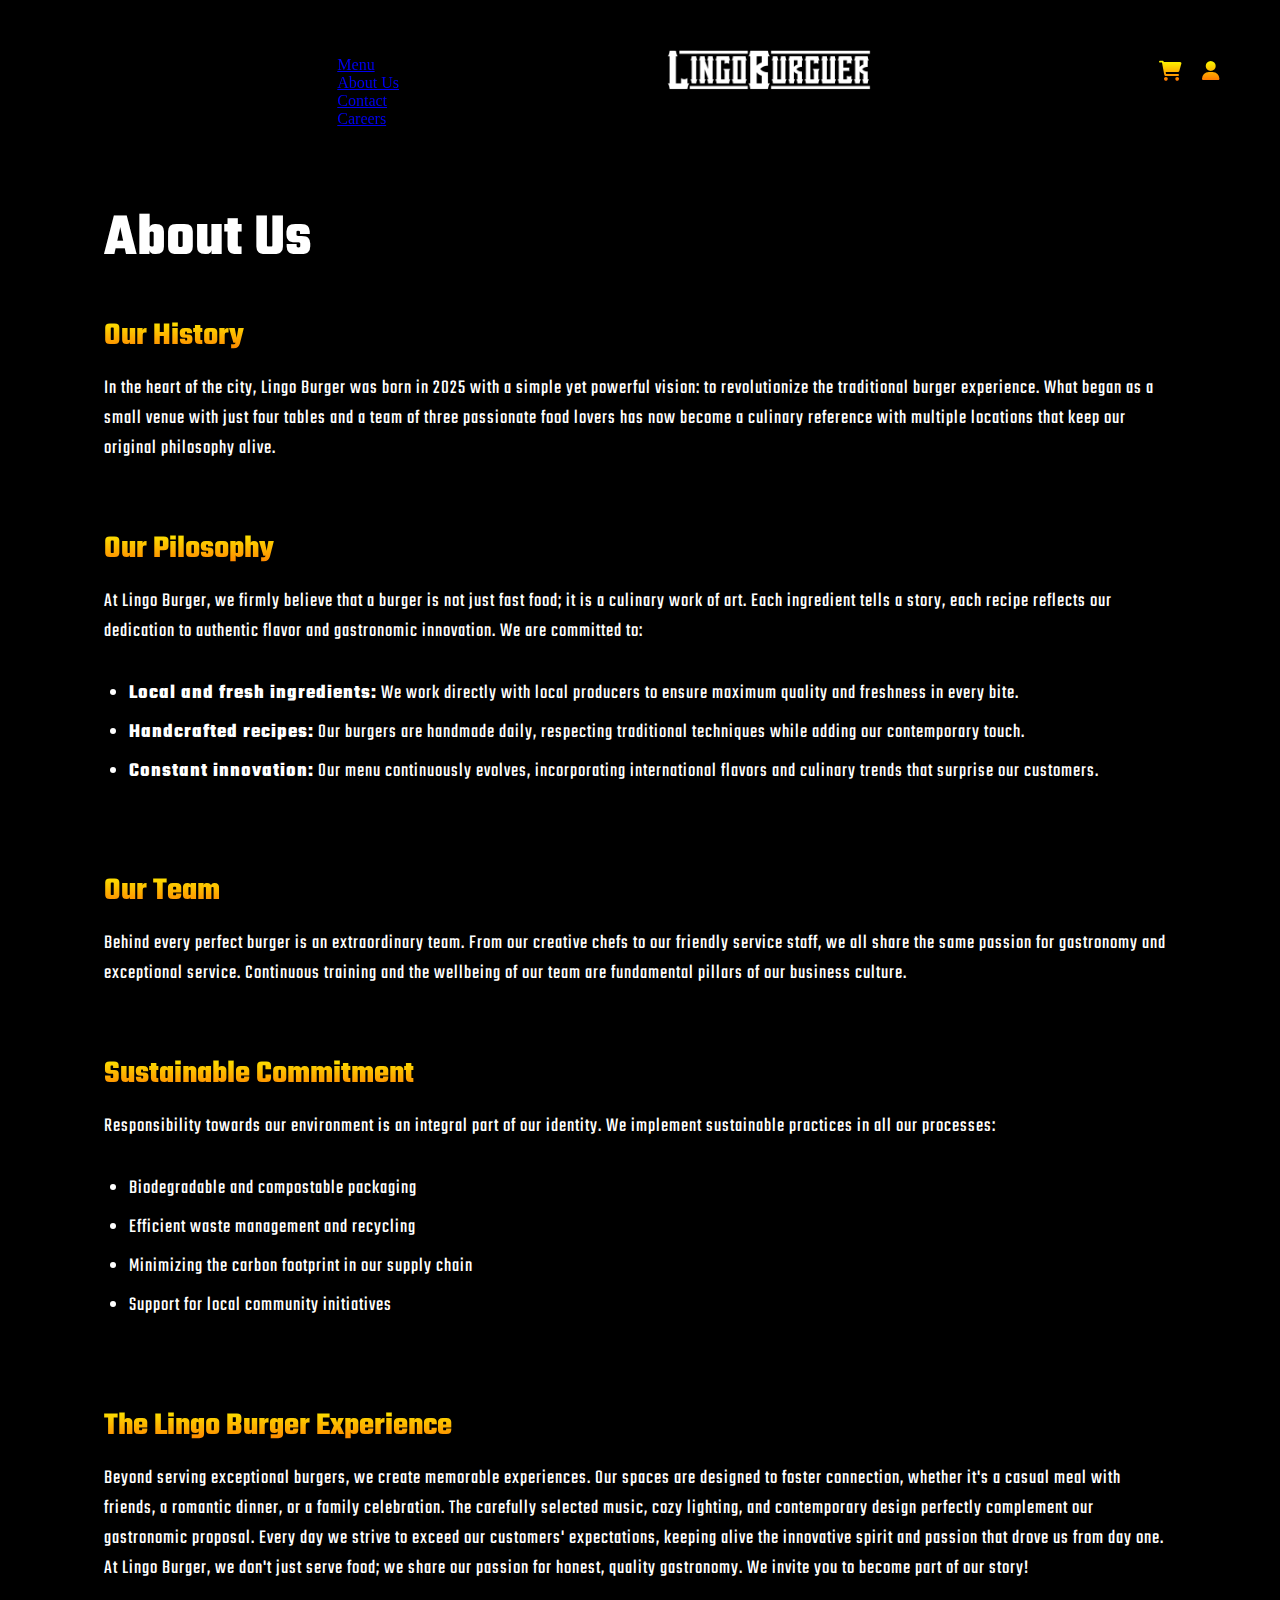
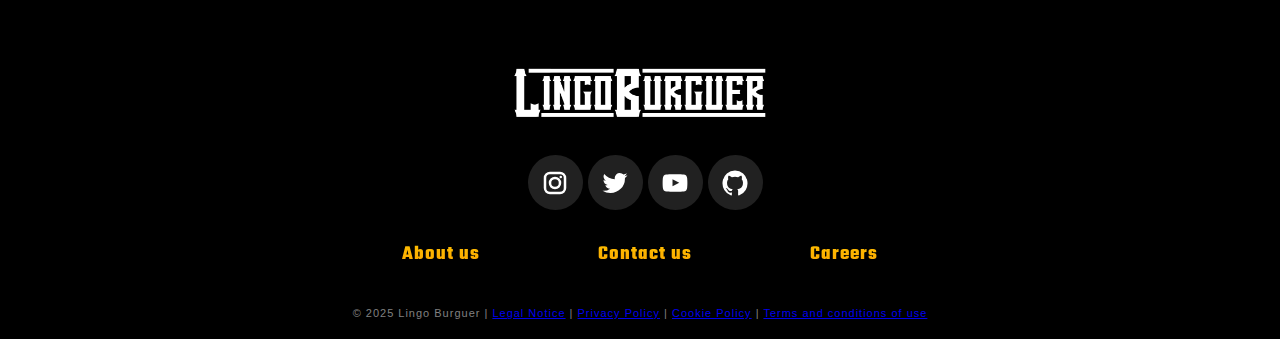
<file: Fronted/html/about-us.html>
<!DOCTYPE html>
<html lang="es">

<head>
    <meta charset="UTF-8">
    <meta name="viewport" content="width=device-width, initial-scale=1.0">
    <title>About us</title>
    <link rel="stylesheet" href="../css/header-footer.css">
    <link rel="stylesheet" href="../css/documents.css">
    <link rel="stylesheet" href="https://cdnjs.cloudflare.com/ajax/libs/font-awesome/6.0.0-beta3/css/all.min.css">
    <script src="../js/header-footer.js"></script>
</head>

<body>
    <header>
        <div class="header-container">
            <div class="main-header">
                <!-- Botón de menú unificado -->
                <div class="menu-toggle" id="menu-toggle">
                    <i class="fas fa-bars"></i>
                </div>
    
                <!-- Menú desplegable unificado -->
                <div class="sidebar" id="sidebar">
                    <div class="sidebar-header">
                        <h3 class="gradient-text">Index</h3>
                        <div class="close-sidebar gradient-text" id="close-sidebar">✖</div>
                    </div>
                    <ul>
                        <li><a href="./" class="gradient-text">Menu</a></li>
                        <li><a href="./about-us.html" class="gradient-text">About Us</a></li>
                        <li><a href="./contact-us.html" class="gradient-text">Contact</a></li>
                        <li><a href="./careers.html" class="gradient-text">Careers</a></li>
                    </ul>
                </div>
    
                <!-- Logo central -->
                <div class="logo-container">
                    <a href="index.html">
                        <img src="../images/LogoLingoBurguerWhite.png" alt="LingoBurguer" class="header-logo">
                    </a>
                </div>
    
                <!-- Iconos de acción -->
                <div class="user-actions">
                    <div class="action-icon" id="cart-icon">
                        <i class="fas fa-shopping-cart"></i>
                    </div>
                    <div class="action-icon" id="user-icon">
                        <i class="fas fa-user"></i>
                    </div>
                </div>
            </div>
        </div>
    </header>

    <main>
        <div class="main">
            <h1>
                About Us
            </h1>
            <h2>
                Our History
            </h2>
            <p>In the heart of the city, Lingo Burger was born in 2025 with a simple yet powerful vision: to
                revolutionize
                the
                traditional burger experience. What began as a small venue with just four tables and a team of three
                passionate
                food lovers has now become a culinary reference with multiple locations that keep our original
                philosophy
                alive.
            </p>
            <h2>
                Our Pilosophy
            </h2>
            <p>At Lingo Burger, we firmly believe that a burger is not just fast food; it is a culinary work of art.
                Each
                ingredient tells a story, each recipe reflects our dedication to authentic flavor and gastronomic
                innovation. We
                are committed to:
            <ul>
                <li><b>Local and fresh ingredients:</b> We work directly with local producers to ensure maximum quality
                    and
                    freshness in every bite.</li>
                <li><b>Handcrafted recipes:</b> Our burgers are handmade daily, respecting traditional techniques while
                    adding
                    our
                    contemporary touch.</li>
                <li><b>Constant innovation:</b> Our menu continuously evolves, incorporating international flavors and
                    culinary
                    trends that surprise our customers.</li>
            </ul>
            </p>
            <h2>
                Our Team
            </h2>
            <p>Behind every perfect burger is an extraordinary team. From our creative chefs to our friendly service
                staff,
                we
                all share the same passion for gastronomy and exceptional service. Continuous training and the wellbeing
                of
                our
                team are fundamental pillars of our business culture.</p>
            <h2>
                Sustainable Commitment
            </h2>
            <p>Responsibility towards our environment is an integral part of our identity. We implement sustainable
                practices in
                all our processes:
            <ul>
                <li>Biodegradable and compostable packaging</li>
                <li>Efficient waste management and recycling</li>
                <li> Minimizing the carbon footprint in our supply chain</li>
                <li> Support for local community initiatives</li>
            </ul>
            </p>
            <h2>
                The Lingo Burger Experience
            </h2>
            <p>
                Beyond serving exceptional burgers, we create memorable experiences. Our spaces are designed to foster
                connection, whether it's a casual meal with friends, a romantic dinner, or a family celebration. The
                carefully selected music, cozy lighting, and contemporary design perfectly complement our gastronomic
                proposal.
                Every day we strive to exceed our customers' expectations, keeping alive the innovative spirit and
                passion
                that drove us from day one. At Lingo Burger, we don't just serve food; we share our passion for honest,
                quality gastronomy.
                We invite you to become part of our story!
            </p>
        </div>
    </main>

    <footer>
        <div class="footer-content">
            <img src="../images/LogoLingoBurguerWhite.png" alt="Lingoburguer Logo" class="footer-logo">
        </div>
        <span class="footer-locations">
        </span>

        <div class="footer-socialmedia">
            <button class="button">
                <svg viewBox="0 0 24 24" fill="none" height="24" width="24" xmlns="http://www.w3.org/2000/svg"
                    aria-hidden="true" class="w-6 h-6 text-gray-800 dark:text-white">
                    <path clip-rule="evenodd"
                        d="M3 8a5 5 0 0 1 5-5h8a5 5 0 0 1 5 5v8a5 5 0 0 1-5 5H8a5 5 0 0 1-5-5V8Zm5-3a3 3 0 0 0-3 3v8a3 3 0 0 0 3 3h8a3 3 0 0 0 3-3V8a3 3 0 0 0-3-3H8Zm7.597 2.214a1 1 0 0 1 1-1h.01a1 1 0 1 1 0 2h-.01a1 1 0 0 1-1-1ZM12 9a3 3 0 1 0 0 6 3 3 0 0 0 0-6Zm-5 3a5 5 0 1 1 10 0 5 5 0 0 1-10 0Z"
                        fill-rule="evenodd" fill="currentColor"></path>
                </svg>
            </button>
            <button class="button">
                <svg viewBox="0 0 24 24" fill="currentColor" height="24" width="24" xmlns="http://www.w3.org/2000/svg"
                    aria-hidden="true" class="w-6 h-6 text-gray-800 dark:text-white">
                    <path clip-rule="evenodd"
                        d="M22 5.892a8.178 8.178 0 0 1-2.355.635 4.074 4.074 0 0 0 1.8-2.235 8.343 8.343 0 0 1-2.605.981A4.13 4.13 0 0 0 15.85 4a4.068 4.068 0 0 0-4.1 4.038c0 .31.035.618.105.919A11.705 11.705 0 0 1 3.4 4.734a4.006 4.006 0 0 0 1.268 5.392 4.165 4.165 0 0 1-1.859-.5v.05A4.057 4.057 0 0 0 6.1 13.635a4.192 4.192 0 0 1-1.856.07 4.108 4.108 0 0 0 3.831 2.807A8.36 8.36 0 0 1 2 18.184 11.732 11.732 0 0 0 8.291 20 11.502 11.502 0 0 0 19.964 8.5c0-.177 0-.349-.012-.523A8.143 8.143 0 0 0 22 5.892Z"
                        fill-rule="evenodd"></path>
                </svg>
            </button>

            <button class="button">
                <svg viewBox="0 0 24 24" fill="currentColor" height="24" width="24" xmlns="http://www.w3.org/2000/svg"
                    aria-hidden="true" class="w-6 h-6 text-gray-800 dark:text-white">
                    <path clip-rule="evenodd"
                        d="M21.7 8.037a4.26 4.26 0 0 0-.789-1.964 2.84 2.84 0 0 0-1.984-.839c-2.767-.2-6.926-.2-6.926-.2s-4.157 0-6.928.2a2.836 2.836 0 0 0-1.983.839 4.225 4.225 0 0 0-.79 1.965 30.146 30.146 0 0 0-.2 3.206v1.5a30.12 30.12 0 0 0 .2 3.206c.094.712.364 1.39.784 1.972.604.536 1.38.837 2.187.848 1.583.151 6.731.2 6.731.2s4.161 0 6.928-.2a2.844 2.844 0 0 0 1.985-.84 4.27 4.27 0 0 0 .787-1.965 30.12 30.12 0 0 0 .2-3.206v-1.516a30.672 30.672 0 0 0-.202-3.206Zm-11.692 6.554v-5.62l5.4 2.819-5.4 2.801Z"
                        fill-rule="evenodd"></path>
                </svg>
            </button>

            <button class="button">
                <svg viewBox="0 0 24 24" fill="currentColor" height="24" width="24" xmlns="http://www.w3.org/2000/svg"
                    aria-hidden="true" class="w-6 h-6 text-gray-800 dark:text-white">
                    <path clip-rule="evenodd"
                        d="M12.006 2a9.847 9.847 0 0 0-6.484 2.44 10.32 10.32 0 0 0-3.393 6.17 10.48 10.48 0 0 0 1.317 6.955 10.045 10.045 0 0 0 5.4 4.418c.504.095.683-.223.683-.494 0-.245-.01-1.052-.014-1.908-2.78.62-3.366-1.21-3.366-1.21a2.711 2.711 0 0 0-1.11-1.5c-.907-.637.07-.621.07-.621.317.044.62.163.885.346.266.183.487.426.647.71.135.253.318.476.538.655a2.079 2.079 0 0 0 2.37.196c.045-.52.27-1.006.635-1.37-2.219-.259-4.554-1.138-4.554-5.07a4.022 4.022 0 0 1 1.031-2.75 3.77 3.77 0 0 1 .096-2.713s.839-.275 2.749 1.05a9.26 9.26 0 0 1 5.004 0c1.906-1.325 2.74-1.05 2.74-1.05.37.858.406 1.828.101 2.713a4.017 4.017 0 0 1 1.029 2.75c0 3.939-2.339 4.805-4.564 5.058a2.471 2.471 0 0 1 .679 1.897c0 1.372-.012 2.477-.012 2.814 0 .272.18.592.687.492a10.05 10.05 0 0 0 5.388-4.421 10.473 10.473 0 0 0 1.313-6.948 10.32 10.32 0 0 0-3.39-6.165A9.847 9.847 0 0 0 12.007 2Z"
                        fill-rule="evenodd"></path>
                </svg>
            </button>
        </div>

         <div class="footer-links">
            <span>
                <a href="../html/about-us.html"><b>About us</b></a>
                <a href="../html/contact-us.html"><b>Contact us</b></a>
                <a href="../html/careers.html"><b>Careers</b></a>
            </span>
        </div>

        <div class="footer-privacy">
            <span>
                &copy; 2025 Lingo Burguer
                |
                <a href="../html/legal-notice.html">Legal Notice</a>
                |
                <a href="../html/privacy-policy.html">Privacy Policy</a>
                |
                <a href="../html/cookie-policy.html">Cookie Policy</a>
                |
                <a href="../html/terms-and-conditions.html">Terms and conditions of use</a>
            </span>
        </div>
    </footer>
</body>

</html>
</file>
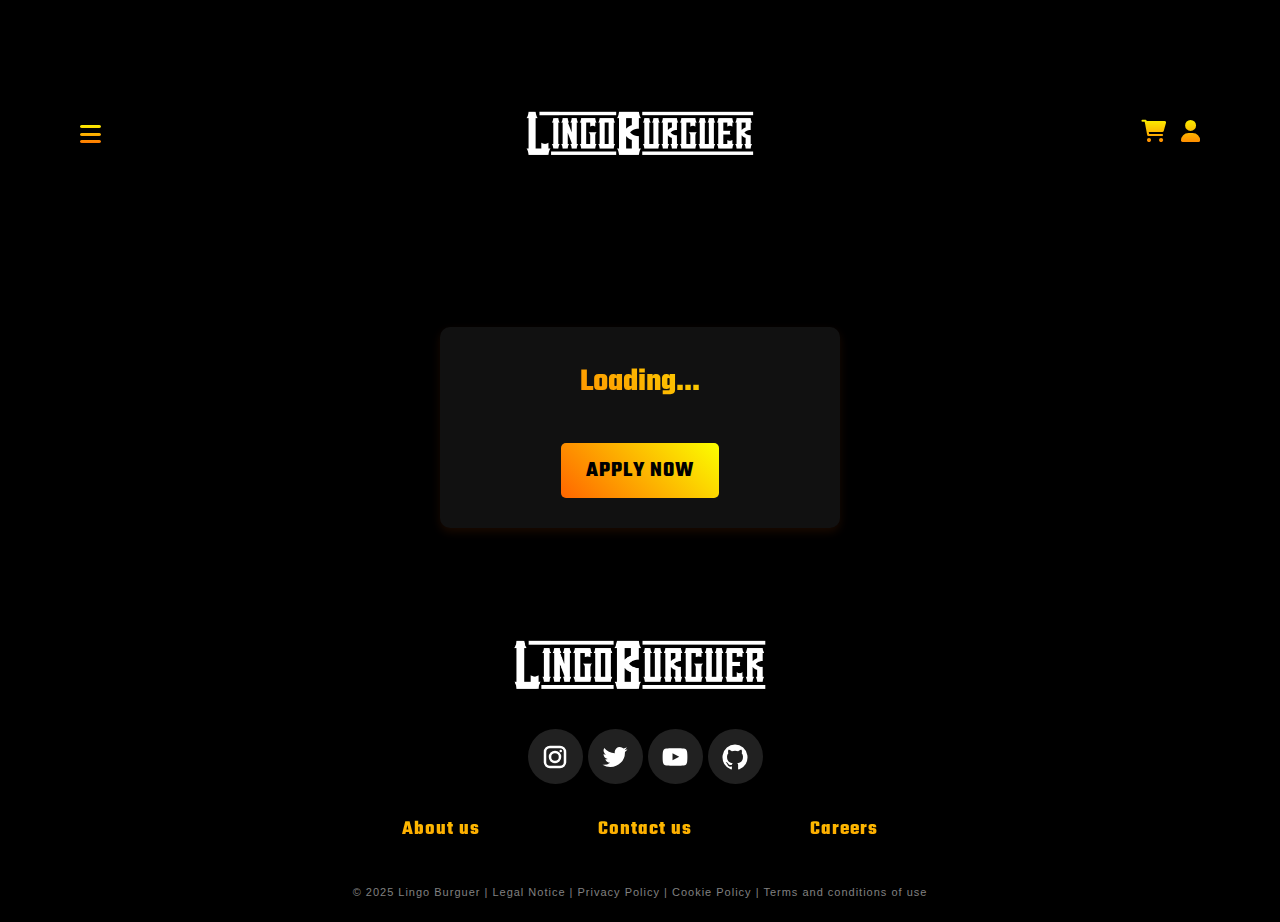
<file: Fronted/html/careers.html>
<!DOCTYPE html>
<html lang="es">

<head>
    <meta charset="UTF-8">
    <meta name="viewport" content="width=device-width, initial-scale=1.0">
    <title>About us</title>
    <link rel="stylesheet" href="../css/header-footer.css">
    <link rel="stylesheet" href="../css/careers.css">
    <link rel="stylesheet" href="../css/styles.css">
    <link rel="stylesheet" href="https://cdnjs.cloudflare.com/ajax/libs/font-awesome/6.0.0-beta3/css/all.min.css">
    <link rel="icon" href="../images/LogoLingoIco.ico" type="image/x-icon">
</head>

<body>
    <header>
        <div class="header-container">
            <div class="main-header">
                <!-- Botón de menú unificado -->
                <div class="menu-toggle" id="menu-toggle">
                    <i class="fas fa-bars"></i>
                </div>

                <!-- Menú desplegable unificado -->
                <div class="sidebar" id="sidebar">
                    <div class="sidebar-header">
                        <h3 class="gradient-text">Index</h3>
                        <div class="close-sidebar gradient-text" id="close-sidebar">✖</div>
                    </div>
                    <ul>
                        <li><a href="./index.html#menu" class="gradient-text">Menu</a></li>
                        <li><a href="./about-us.html" class="gradient-text">About Us</a></li>
                        <li><a href="./contact-us.html" class="gradient-text">Contact</a></li>
                        <li><a href="./careers.html" class="gradient-text">Careers</a></li>
                    </ul>
                </div>

                <!-- Logo central -->
                <div class="logo-container">
                    <a href="index.html">
                        <img src="../images/LogoLingoBurguerWhite.png" alt="LingoBurguer" class="header-logo">
                    </a>
                </div>

                <div class="user-actions">
                    <div class="action-icon" id="cart-icon">
                        <i class="fas fa-shopping-cart"></i>
                        <span class="cart-count">0</span>
                        <div class="cart-dropdown">
                            <div class="cart-header">
                                <h3>Your Cart</h3>
                            </div>
                            <div class="cart-items">
                                <!-- Los items del carrito se insertarán aquí dinámicamente -->
                            </div>
                            <div class="cart-total">
                                <p>Total: <span id="cart-total-amount">$0.00</span></p>
                                <button class="btn checkout-btn">Make an Order</button>
                            </div>
                        </div>
                    </div>
                    <div class="action-icon" id="user-icon">
                        <i class="fas fa-user"></i>
                    </div>
                </div>
            </div>
        </div>
    </header>

    <main>
        <div class="card">
            <div id="title" class="title">Loading...</div>
            <div id="description" class="description"></div>
            <div id="salary" class="salary"></div>
            <div id="journal" class="details"></div>
            <div id="details1" class="details"></div>
            <div id="details2" class="details"></div>
            <div id="details3" class="details"></div>
            <button id="apply-btn" class="apply-button">Apply Now</button>
        </div>

        <form id="candidateForm" class="candidate-card" style="display: none;" enctype="multipart/form-data">
            <label for="candidateName">First Name</label>
            <input type="text" id="candidateName" placeholder="Enter your name" required />

            <label for="candidateLastName">Last Name</label>
            <input type="text" id="candidateLastName" placeholder="Enter your last name" required />

            <label for="candidateEmail">Email</label>
            <input type="email" id="candidateEmail" placeholder="Enter your email" required />

            <label for="candidatePhoneNumber">Phone number</label>
            <input type="text" id="candidatePhoneNumber" placeholder="Enter your phone" required />

            <label for="candidateLetter">Letter Presentation</label>
            <textarea id="candidateLetter" name="candidateLetter" rows="4" placeholder="Enter your letter presentation here..."></textarea>

            <label for="candidateNotes">Notes</label>
            <textarea id="candidateNotes" name="candidateNotes" rows="4" placeholder="Enter your extra notes here..."></textarea>

            <label for="candidateCV">Currículum Vitae (PDF)</label>
            <input type="file" id="candidateCV" name="cv" accept=".pdf" required>
            
            <button type="submit" class="apply-btn">Apply</button>
            
            <div id="successMessage" class="success-message" style="display: none;">
                <i class="fas fa-check-circle"></i>
                Application sent successfully!
            </div>
        </form>


    </main>

    <footer>
        <div class="footer-content">
            <img src="../images/LogoLingoBurguerWhite.png" alt="Lingoburguer Logo" class="footer-logo">
        </div>
        <span class="footer-locations">
        </span>

        <div class="footer-socialmedia">
            <button class="button">
                <svg viewBox="0 0 24 24" fill="none" height="24" width="24" xmlns="http://www.w3.org/2000/svg"
                    aria-hidden="true" class="w-6 h-6 text-gray-800 dark:text-white">
                    <path clip-rule="evenodd"
                        d="M3 8a5 5 0 0 1 5-5h8a5 5 0 0 1 5 5v8a5 5 0 0 1-5 5H8a5 5 0 0 1-5-5V8Zm5-3a3 3 0 0 0-3 3v8a3 3 0 0 0 3 3h8a3 3 0 0 0 3-3V8a3 3 0 0 0-3-3H8Zm7.597 2.214a1 1 0 0 1 1-1h.01a1 1 0 1 1 0 2h-.01a1 1 0 0 1-1-1ZM12 9a3 3 0 1 0 0 6 3 3 0 0 0 0-6Zm-5 3a5 5 0 1 1 10 0 5 5 0 0 1-10 0Z"
                        fill-rule="evenodd" fill="currentColor"></path>
                </svg>
            </button>
            <button class="button">
                <svg viewBox="0 0 24 24" fill="currentColor" height="24" width="24" xmlns="http://www.w3.org/2000/svg"
                    aria-hidden="true" class="w-6 h-6 text-gray-800 dark:text-white">
                    <path clip-rule="evenodd"
                        d="M22 5.892a8.178 8.178 0 0 1-2.355.635 4.074 4.074 0 0 0 1.8-2.235 8.343 8.343 0 0 1-2.605.981A4.13 4.13 0 0 0 15.85 4a4.068 4.068 0 0 0-4.1 4.038c0 .31.035.618.105.919A11.705 11.705 0 0 1 3.4 4.734a4.006 4.006 0 0 0 1.268 5.392 4.165 4.165 0 0 1-1.859-.5v.05A4.057 4.057 0 0 0 6.1 13.635a4.192 4.192 0 0 1-1.856.07 4.108 4.108 0 0 0 3.831 2.807A8.36 8.36 0 0 1 2 18.184 11.732 11.732 0 0 0 8.291 20 11.502 11.502 0 0 0 19.964 8.5c0-.177 0-.349-.012-.523A8.143 8.143 0 0 0 22 5.892Z"
                        fill-rule="evenodd"></path>
                </svg>
            </button>

            <button class="button">
                <svg viewBox="0 0 24 24" fill="currentColor" height="24" width="24" xmlns="http://www.w3.org/2000/svg"
                    aria-hidden="true" class="w-6 h-6 text-gray-800 dark:text-white">
                    <path clip-rule="evenodd"
                        d="M21.7 8.037a4.26 4.26 0 0 0-.789-1.964 2.84 2.84 0 0 0-1.984-.839c-2.767-.2-6.926-.2-6.926-.2s-4.157 0-6.928.2a2.836 2.836 0 0 0-1.983.839 4.225 4.225 0 0 0-.79 1.965 30.146 30.146 0 0 0-.2 3.206v1.5a30.12 30.12 0 0 0 .2 3.206c.094.712.364 1.39.784 1.972.604.536 1.38.837 2.187.848 1.583.151 6.731.2 6.731.2s4.161 0 6.928-.2a2.844 2.844 0 0 0 1.985-.84 4.27 4.27 0 0 0 .787-1.965 30.12 30.12 0 0 0 .2-3.206v-1.516a30.672 30.672 0 0 0-.202-3.206Zm-11.692 6.554v-5.62l5.4 2.819-5.4 2.801Z"
                        fill-rule="evenodd"></path>
                </svg>
            </button>

            <button class="button">
                <svg viewBox="0 0 24 24" fill="currentColor" height="24" width="24" xmlns="http://www.w3.org/2000/svg"
                    aria-hidden="true" class="w-6 h-6 text-gray-800 dark:text-white">
                    <path clip-rule="evenodd"
                        d="M12.006 2a9.847 9.847 0 0 0-6.484 2.44 10.32 10.32 0 0 0-3.393 6.17 10.48 10.48 0 0 0 1.317 6.955 10.045 10.045 0 0 0 5.4 4.418c.504.095.683-.223.683-.494 0-.245-.01-1.052-.014-1.908-2.78.62-3.366-1.21-3.366-1.21a2.711 2.711 0 0 0-1.11-1.5c-.907-.637.07-.621.07-.621.317.044.62.163.885.346.266.183.487.426.647.71.135.253.318.476.538.655a2.079 2.079 0 0 0 2.37.196c.045-.52.27-1.006.635-1.37-2.219-.259-4.554-1.138-4.554-5.07a4.022 4.022 0 0 1 1.031-2.75 3.77 3.77 0 0 1 .096-2.713s.839-.275 2.749 1.05a9.26 9.26 0 0 1 5.004 0c1.906-1.325 2.74-1.05 2.74-1.05.37.858.406 1.828.101 2.713a4.017 4.017 0 0 1 1.029 2.75c0 3.939-2.339 4.805-4.564 5.058a2.471 2.471 0 0 1 .679 1.897c0 1.372-.012 2.477-.012 2.814 0 .272.18.592.687.492a10.05 10.05 0 0 0 5.388-4.421 10.473 10.473 0 0 0 1.313-6.948 10.32 10.32 0 0 0-3.39-6.165A9.847 9.847 0 0 0 12.007 2Z"
                        fill-rule="evenodd"></path>
                </svg>
            </button>
        </div>

        <div class="footer-links">
            <span>
                <a href="../html/about-us.html"><b>About us</b></a>
                <a href="../html/contact-us.html"><b>Contact us</b></a>
                <a href="../html/careers.html"><b>Careers</b></a>
            </span>
        </div>

        <div class="footer-privacy">
            <span>
                &copy; 2025 Lingo Burguer
                |
                <a href="../html/legal-notice.html">Legal Notice</a>
                |
                <a href="../html/privacy-policy.html">Privacy Policy</a>
                |
                <a href="../html/cookie-policy.html">Cookie Policy</a>
                |
                <a href="../html/terms-and-conditions.html">Terms and conditions of use</a>
            </span>
        </div>
    </footer>
</body>
<script src="../js/header-footer.js"></script>
<script src="../js/careers.js"></script>
<script src="../js/script.js"></script>

</html>
</file>
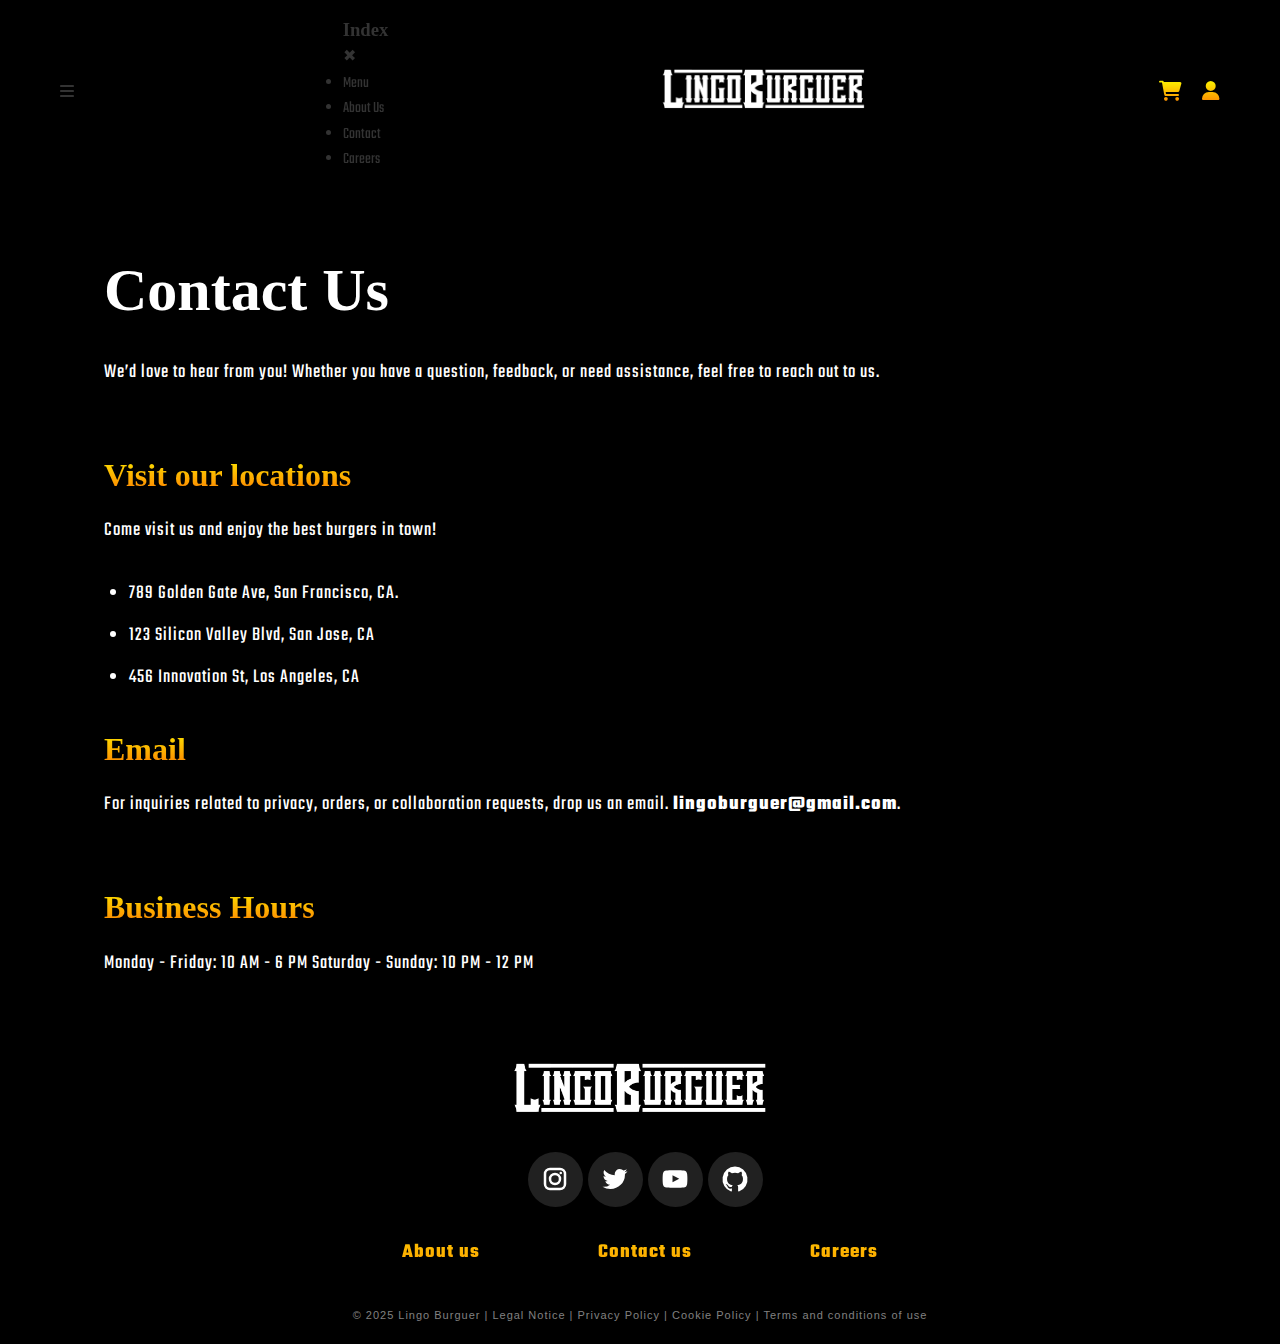
<file: Fronted/html/contact-us.html>
<!DOCTYPE html>
<html lang="es">

<head>
    <meta charset="UTF-8">
    <meta name="viewport" content="width=device-width, initial-scale=1.0">
    <title>About us</title>
    <link rel="stylesheet" href="../css/header-footer.css">
    <link rel="stylesheet" href="../css/documents.css">
    <link rel="stylesheet" href="../css/styles.css">
    <link rel="stylesheet" href="https://cdnjs.cloudflare.com/ajax/libs/font-awesome/6.0.0-beta3/css/all.min.css">
    <script src="../js/header-footer.js"></script>
    <link rel="icon" href="../images/LogoLingoIco.ico" type="image/x-icon">
</head>

<body>
    <header>
        <div class="header-container">
            <div class="main-header">
                <!-- Botón de menú unificado -->
                <div class="menu-toggle" id="menu-toggle">
                    <i class="fas fa-bars"></i>
                </div>

                <!-- Menú desplegable unificado -->
                <div class="sidebar" id="sidebar">
                    <div class="sidebar-header">
                        <h3 class="gradient-text">Index</h3>
                        <div class="close-sidebar gradient-text" id="close-sidebar">✖</div>
                    </div>
                    <ul>
                        <li><a href="./index.html#menu" class="gradient-text">Menu</a></li>
                        <li><a href="./about-us.html" class="gradient-text">About Us</a></li>
                        <li><a href="./contact-us.html" class="gradient-text">Contact</a></li>
                        <li><a href="./careers.html" class="gradient-text">Careers</a></li>
                    </ul>
                </div>

                <!-- Logo central -->
                <div class="logo-container">
                    <a href="index.html">
                        <img src="../images/LogoLingoBurguerWhite.png" alt="LingoBurguer" class="header-logo">
                    </a>
                </div>

                <!-- Iconos de acción -->
                <div class="user-actions">
                    <div class="action-icon" id="cart-icon">
                        <i class="fas fa-shopping-cart"></i>
                        <span class="cart-count">0</span>
                        <div class="cart-dropdown">
                            <div class="cart-header">
                                <h3>Your Cart</h3>
                            </div>
                            <div class="cart-items">
                                <!-- Los items del carrito se insertarán aquí dinámicamente -->
                            </div>
                            <div class="cart-total">
                                <p>Total: <span id="cart-total-amount">$0.00</span></p>
                                <button class="btn checkout-btn">Make an Order</button>
                            </div>
                        </div>
                    </div>
                    <div class="action-icon" id="user-icon">
                        <i class="fas fa-user"></i>
                    </div>
                </div>
            </div>
        </div>
    </header>

    <main>
        <div class="main">
            <h1>
                Contact Us
            </h1>
            <p>We’d love to hear from you! Whether you have a question, feedback, or need assistance, feel free to reach
                out to us.
            </p>
            <h2>
                Visit our locations
            </h2>
            <p>
                Come visit us and enjoy the best burgers in town!</p>
            <ul>
                <li>789 Golden Gate Ave, San Francisco, CA.</li>
                <li>123 Silicon Valley Blvd, San Jose, CA</li>
                <li>456 Innovation St, Los Angeles, CA</li>
            </ul>
            <h2>
                Email
            </h2>
            <p>For inquiries related to privacy, orders, or collaboration requests, drop us an email. <b>lingoburguer@gmail.com</b>.</p>
            <h2>
                Business Hours
            </h2>
            <p>Monday - Friday: 10 AM - 6 PM Saturday - Sunday: 10 PM - 12 PM
            </p>
    </main>

    <footer>
        <div class="footer-content">
            <img src="../images/LogoLingoBurguerWhite.png" alt="Lingoburguer Logo" class="footer-logo">
        </div>
        <span class="footer-locations">
        </span>

        <div class="footer-socialmedia">
            <button class="button">
                <svg viewBox="0 0 24 24" fill="none" height="24" width="24" xmlns="http://www.w3.org/2000/svg"
                    aria-hidden="true" class="w-6 h-6 text-gray-800 dark:text-white">
                    <path clip-rule="evenodd"
                        d="M3 8a5 5 0 0 1 5-5h8a5 5 0 0 1 5 5v8a5 5 0 0 1-5 5H8a5 5 0 0 1-5-5V8Zm5-3a3 3 0 0 0-3 3v8a3 3 0 0 0 3 3h8a3 3 0 0 0 3-3V8a3 3 0 0 0-3-3H8Zm7.597 2.214a1 1 0 0 1 1-1h.01a1 1 0 1 1 0 2h-.01a1 1 0 0 1-1-1ZM12 9a3 3 0 1 0 0 6 3 3 0 0 0 0-6Zm-5 3a5 5 0 1 1 10 0 5 5 0 0 1-10 0Z"
                        fill-rule="evenodd" fill="currentColor"></path>
                </svg>
            </button>
            <button class="button">
                <svg viewBox="0 0 24 24" fill="currentColor" height="24" width="24" xmlns="http://www.w3.org/2000/svg"
                    aria-hidden="true" class="w-6 h-6 text-gray-800 dark:text-white">
                    <path clip-rule="evenodd"
                        d="M22 5.892a8.178 8.178 0 0 1-2.355.635 4.074 4.074 0 0 0 1.8-2.235 8.343 8.343 0 0 1-2.605.981A4.13 4.13 0 0 0 15.85 4a4.068 4.068 0 0 0-4.1 4.038c0 .31.035.618.105.919A11.705 11.705 0 0 1 3.4 4.734a4.006 4.006 0 0 0 1.268 5.392 4.165 4.165 0 0 1-1.859-.5v.05A4.057 4.057 0 0 0 6.1 13.635a4.192 4.192 0 0 1-1.856.07 4.108 4.108 0 0 0 3.831 2.807A8.36 8.36 0 0 1 2 18.184 11.732 11.732 0 0 0 8.291 20 11.502 11.502 0 0 0 19.964 8.5c0-.177 0-.349-.012-.523A8.143 8.143 0 0 0 22 5.892Z"
                        fill-rule="evenodd"></path>
                </svg>
            </button>

            <button class="button">
                <svg viewBox="0 0 24 24" fill="currentColor" height="24" width="24" xmlns="http://www.w3.org/2000/svg"
                    aria-hidden="true" class="w-6 h-6 text-gray-800 dark:text-white">
                    <path clip-rule="evenodd"
                        d="M21.7 8.037a4.26 4.26 0 0 0-.789-1.964 2.84 2.84 0 0 0-1.984-.839c-2.767-.2-6.926-.2-6.926-.2s-4.157 0-6.928.2a2.836 2.836 0 0 0-1.983.839 4.225 4.225 0 0 0-.79 1.965 30.146 30.146 0 0 0-.2 3.206v1.5a30.12 30.12 0 0 0 .2 3.206c.094.712.364 1.39.784 1.972.604.536 1.38.837 2.187.848 1.583.151 6.731.2 6.731.2s4.161 0 6.928-.2a2.844 2.844 0 0 0 1.985-.84 4.27 4.27 0 0 0 .787-1.965 30.12 30.12 0 0 0 .2-3.206v-1.516a30.672 30.672 0 0 0-.202-3.206Zm-11.692 6.554v-5.62l5.4 2.819-5.4 2.801Z"
                        fill-rule="evenodd"></path>
                </svg>
            </button>

            <button class="button">
                <svg viewBox="0 0 24 24" fill="currentColor" height="24" width="24" xmlns="http://www.w3.org/2000/svg"
                    aria-hidden="true" class="w-6 h-6 text-gray-800 dark:text-white">
                    <path clip-rule="evenodd"
                        d="M12.006 2a9.847 9.847 0 0 0-6.484 2.44 10.32 10.32 0 0 0-3.393 6.17 10.48 10.48 0 0 0 1.317 6.955 10.045 10.045 0 0 0 5.4 4.418c.504.095.683-.223.683-.494 0-.245-.01-1.052-.014-1.908-2.78.62-3.366-1.21-3.366-1.21a2.711 2.711 0 0 0-1.11-1.5c-.907-.637.07-.621.07-.621.317.044.62.163.885.346.266.183.487.426.647.71.135.253.318.476.538.655a2.079 2.079 0 0 0 2.37.196c.045-.52.27-1.006.635-1.37-2.219-.259-4.554-1.138-4.554-5.07a4.022 4.022 0 0 1 1.031-2.75 3.77 3.77 0 0 1 .096-2.713s.839-.275 2.749 1.05a9.26 9.26 0 0 1 5.004 0c1.906-1.325 2.74-1.05 2.74-1.05.37.858.406 1.828.101 2.713a4.017 4.017 0 0 1 1.029 2.75c0 3.939-2.339 4.805-4.564 5.058a2.471 2.471 0 0 1 .679 1.897c0 1.372-.012 2.477-.012 2.814 0 .272.18.592.687.492a10.05 10.05 0 0 0 5.388-4.421 10.473 10.473 0 0 0 1.313-6.948 10.32 10.32 0 0 0-3.39-6.165A9.847 9.847 0 0 0 12.007 2Z"
                        fill-rule="evenodd"></path>
                </svg>
            </button>
        </div>

         <div class="footer-links">
            <span>
                <a href="../html/about-us.html"><b>About us</b></a>
                <a href="../html/contact-us.html"><b>Contact us</b></a>
                <a href="../html/careers.html"><b>Careers</b></a>
            </span>
        </div>

        <div class="footer-privacy">
            <span>
                &copy; 2025 Lingo Burguer
                |
                <a href="../html/legal-notice.html">Legal Notice</a>
                |
                <a href="../html/privacy-policy.html">Privacy Policy</a>
                |
                <a href="../html/cookie-policy.html">Cookie Policy</a>
                |
                <a href="../html/terms-and-conditions.html">Terms and conditions of use</a>
            </span>
        </div>
    </footer>
    <script src="../js/script.js"></script>
</body>

</html>
</file>
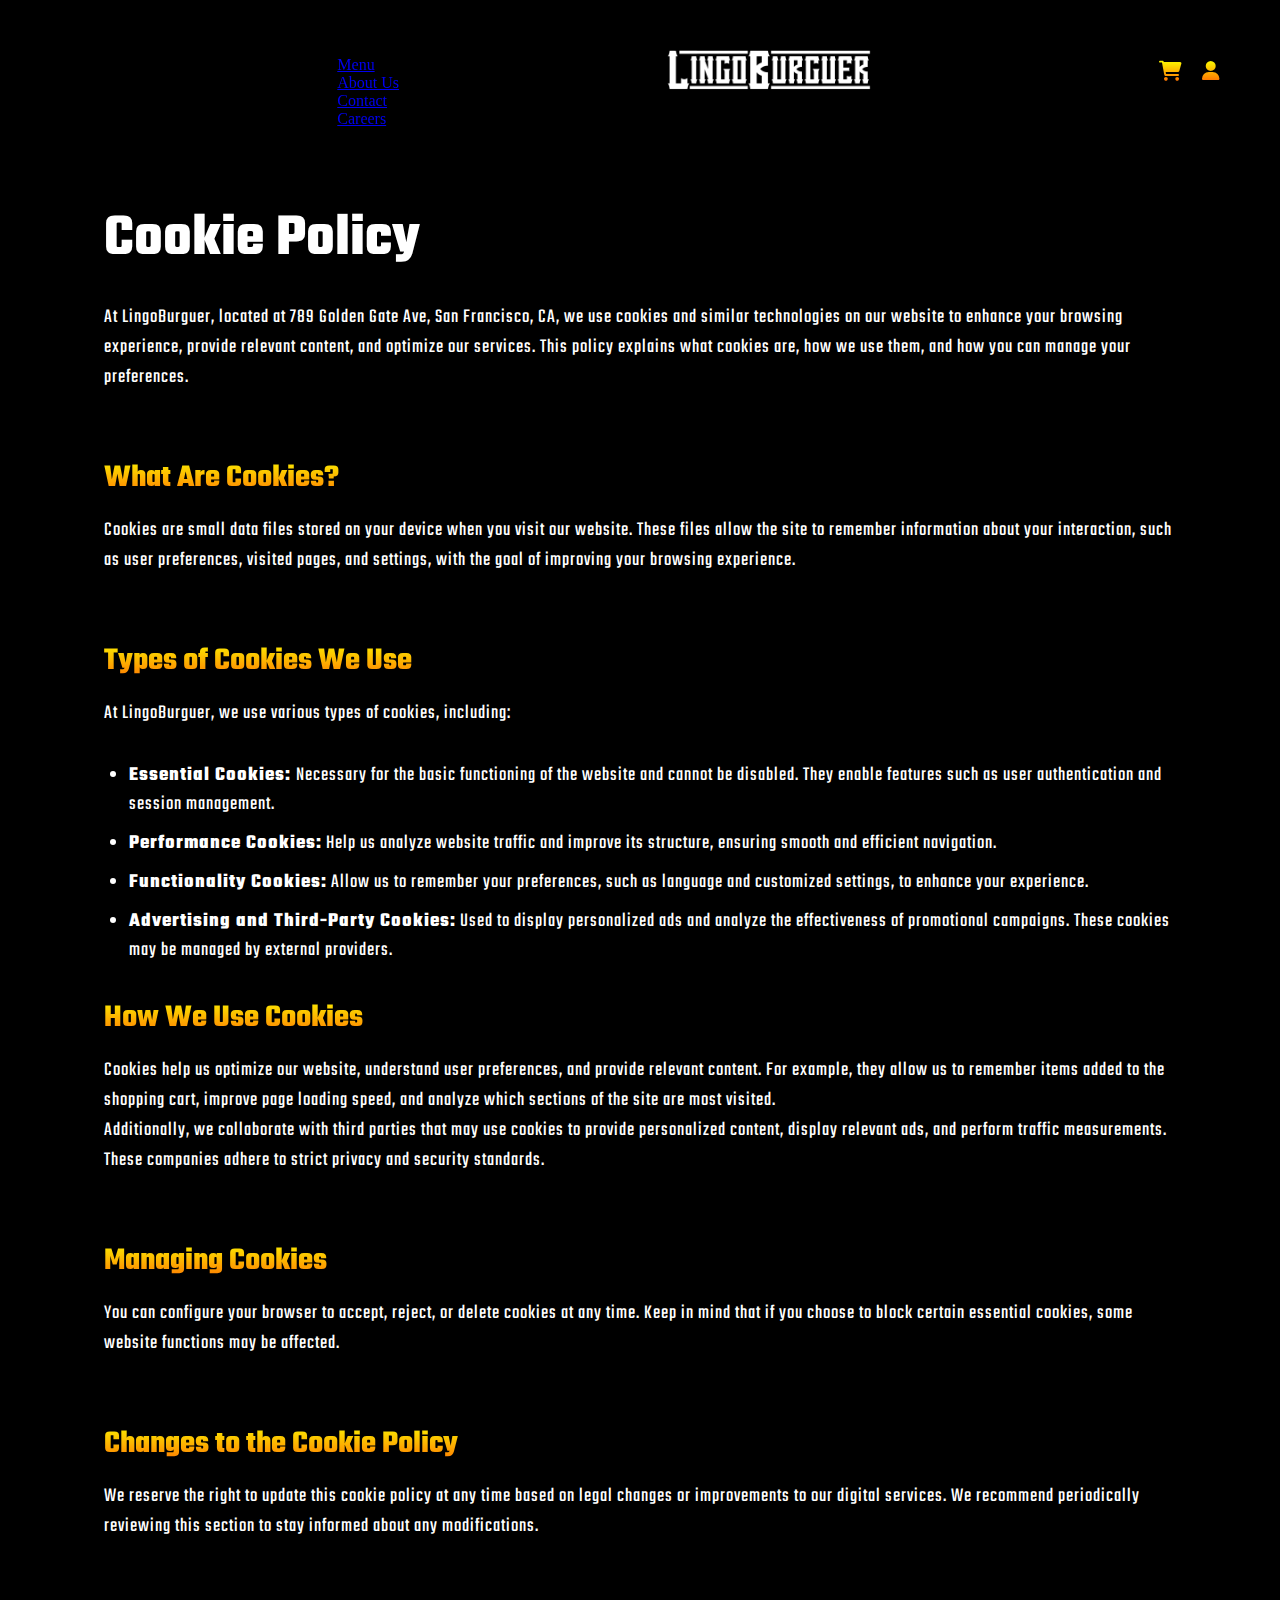
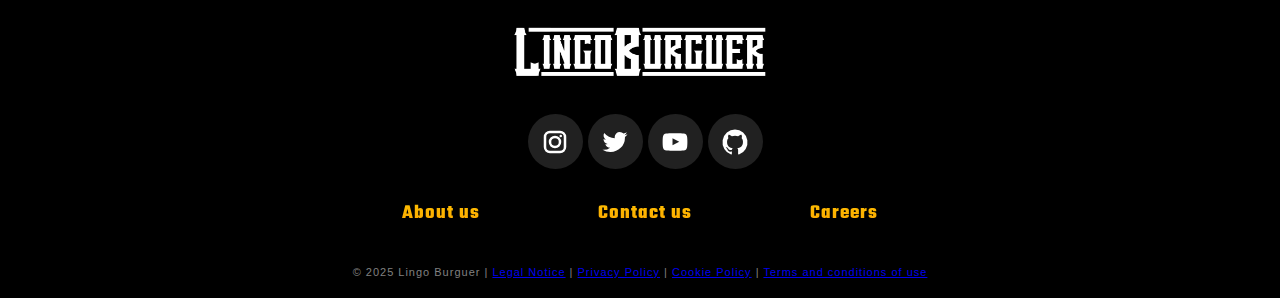
<file: Fronted/html/cookie-policy.html>
<!DOCTYPE html>
<html lang="es">

<head>
    <meta charset="UTF-8">
    <meta name="viewport" content="width=device-width, initial-scale=1.0">
    <title>About us</title>
    <link rel="stylesheet" href="../css/header-footer.css">
    <link rel="stylesheet" href="../css/documents.css">
    <link rel="stylesheet" href="https://cdnjs.cloudflare.com/ajax/libs/font-awesome/6.0.0-beta3/css/all.min.css">
    <script src="../js/header-footer.js"></script>
</head>

<body>
    <header>
        <div class="header-container">
            <div class="main-header">
                <!-- Botón de menú unificado -->
                <div class="menu-toggle" id="menu-toggle">
                    <i class="fas fa-bars"></i>
                </div>

                <!-- Menú desplegable unificado -->
                <div class="sidebar" id="sidebar">
                    <div class="sidebar-header">
                        <h3 class="gradient-text">Index</h3>
                        <div class="close-sidebar gradient-text" id="close-sidebar">✖</div>
                    </div>
                    <ul>
                        <li><a href="#" class="gradient-text">Menu</a></li>
                        <li><a href="#" class="gradient-text">About Us</a></li>
                        <li><a href="#" class="gradient-text">Contact</a></li>
                        <li><a href="#" class="gradient-text">Careers</a></li>
                    </ul>
                </div>

                <!-- Logo central -->
                <div class="logo-container">
                    <a href="index.html">
                        <img src="../images/LogoLingoBurguerWhite.png" alt="LingoBurguer" class="header-logo">
                    </a>
                </div>

                <!-- Iconos de acción -->
                <div class="user-actions">
                    <div class="action-icon" id="cart-icon">
                        <i class="fas fa-shopping-cart"></i>
                    </div>
                    <div class="action-icon" id="user-icon">
                        <i class="fas fa-user"></i>
                    </div>
                </div>
            </div>
        </div>
    </header>

    <main>
        <div class="main">
            <h1>
                Cookie Policy
            </h1>
            <p>At LingoBurguer, located at 789 Golden Gate Ave, San Francisco, CA, we use cookies and similar
                technologies on our website to enhance your browsing experience, provide relevant content, and optimize
                our services. This policy explains what cookies are, how we use them, and how you can manage your
                preferences.
            </p>
            <h2>
                What Are Cookies?
            </h2>
            <p>
                Cookies are small data files stored on your device when you visit our website. These files allow the
                site to remember information about your interaction, such as user preferences, visited pages, and
                settings, with the goal of improving your browsing experience.
            </p>
            <h2>
                Types of Cookies We Use
            </h2>
            <p>
                At LingoBurguer, we use various types of cookies, including:</p>
            <ul>
                <li><b>Essential Cookies: </b> Necessary for the basic functioning of the website and cannot be
                    disabled. They enable features such as user authentication and session management.</li>
                <li><b>Performance Cookies:</b> Help us analyze website traffic and improve its structure, ensuring
                    smooth and efficient navigation.</li>
                <li><b>Functionality Cookies:</b> Allow us to remember your preferences, such as language and customized
                    settings, to enhance your experience.</li>
                <li><b>Advertising and Third-Party Cookies:</b> Used to display personalized ads and analyze the
                    effectiveness of promotional campaigns. These cookies may be managed by external providers.</li>
            </ul>
            
            <h2>
                How We Use Cookies
            </h2>
            <p>Cookies help us optimize our website, understand user preferences, and provide relevant content. For
                example, they allow us to remember items added to the shopping cart, improve page loading speed, and
                analyze which sections of the site are most visited.
                <br>
                Additionally, we collaborate with third parties that may use cookies to provide personalized content,
                display relevant ads, and perform traffic measurements. These companies adhere to strict privacy and
                security standards.
            </p>
            <h2>
                Managing Cookies
            </h2>
            <p>You can configure your browser to accept, reject, or delete cookies at any time. Keep in mind that if you
                choose to block certain essential cookies, some website functions may be affected.
            </p>
            <h2>
                Changes to the Cookie Policy
            </h2>
            <p>
                We reserve the right to update this cookie policy at any time based on legal changes or improvements to
                our digital services. We recommend periodically reviewing this section to stay informed about any
                modifications.
            </p>
        </div>
    </main>

    <footer>
        <div class="footer-content">
            <img src="../images/LogoLingoBurguerWhite.png" alt="Lingoburguer Logo" class="footer-logo">
        </div>
        <span class="footer-locations">
        </span>

        <div class="footer-socialmedia">
            <button class="button">
                <svg viewBox="0 0 24 24" fill="none" height="24" width="24" xmlns="http://www.w3.org/2000/svg"
                    aria-hidden="true" class="w-6 h-6 text-gray-800 dark:text-white">
                    <path clip-rule="evenodd"
                        d="M3 8a5 5 0 0 1 5-5h8a5 5 0 0 1 5 5v8a5 5 0 0 1-5 5H8a5 5 0 0 1-5-5V8Zm5-3a3 3 0 0 0-3 3v8a3 3 0 0 0 3 3h8a3 3 0 0 0 3-3V8a3 3 0 0 0-3-3H8Zm7.597 2.214a1 1 0 0 1 1-1h.01a1 1 0 1 1 0 2h-.01a1 1 0 0 1-1-1ZM12 9a3 3 0 1 0 0 6 3 3 0 0 0 0-6Zm-5 3a5 5 0 1 1 10 0 5 5 0 0 1-10 0Z"
                        fill-rule="evenodd" fill="currentColor"></path>
                </svg>
            </button>
            <button class="button">
                <svg viewBox="0 0 24 24" fill="currentColor" height="24" width="24" xmlns="http://www.w3.org/2000/svg"
                    aria-hidden="true" class="w-6 h-6 text-gray-800 dark:text-white">
                    <path clip-rule="evenodd"
                        d="M22 5.892a8.178 8.178 0 0 1-2.355.635 4.074 4.074 0 0 0 1.8-2.235 8.343 8.343 0 0 1-2.605.981A4.13 4.13 0 0 0 15.85 4a4.068 4.068 0 0 0-4.1 4.038c0 .31.035.618.105.919A11.705 11.705 0 0 1 3.4 4.734a4.006 4.006 0 0 0 1.268 5.392 4.165 4.165 0 0 1-1.859-.5v.05A4.057 4.057 0 0 0 6.1 13.635a4.192 4.192 0 0 1-1.856.07 4.108 4.108 0 0 0 3.831 2.807A8.36 8.36 0 0 1 2 18.184 11.732 11.732 0 0 0 8.291 20 11.502 11.502 0 0 0 19.964 8.5c0-.177 0-.349-.012-.523A8.143 8.143 0 0 0 22 5.892Z"
                        fill-rule="evenodd"></path>
                </svg>
            </button>

            <button class="button">
                <svg viewBox="0 0 24 24" fill="currentColor" height="24" width="24" xmlns="http://www.w3.org/2000/svg"
                    aria-hidden="true" class="w-6 h-6 text-gray-800 dark:text-white">
                    <path clip-rule="evenodd"
                        d="M21.7 8.037a4.26 4.26 0 0 0-.789-1.964 2.84 2.84 0 0 0-1.984-.839c-2.767-.2-6.926-.2-6.926-.2s-4.157 0-6.928.2a2.836 2.836 0 0 0-1.983.839 4.225 4.225 0 0 0-.79 1.965 30.146 30.146 0 0 0-.2 3.206v1.5a30.12 30.12 0 0 0 .2 3.206c.094.712.364 1.39.784 1.972.604.536 1.38.837 2.187.848 1.583.151 6.731.2 6.731.2s4.161 0 6.928-.2a2.844 2.844 0 0 0 1.985-.84 4.27 4.27 0 0 0 .787-1.965 30.12 30.12 0 0 0 .2-3.206v-1.516a30.672 30.672 0 0 0-.202-3.206Zm-11.692 6.554v-5.62l5.4 2.819-5.4 2.801Z"
                        fill-rule="evenodd"></path>
                </svg>
            </button>

            <button class="button">
                <svg viewBox="0 0 24 24" fill="currentColor" height="24" width="24" xmlns="http://www.w3.org/2000/svg"
                    aria-hidden="true" class="w-6 h-6 text-gray-800 dark:text-white">
                    <path clip-rule="evenodd"
                        d="M12.006 2a9.847 9.847 0 0 0-6.484 2.44 10.32 10.32 0 0 0-3.393 6.17 10.48 10.48 0 0 0 1.317 6.955 10.045 10.045 0 0 0 5.4 4.418c.504.095.683-.223.683-.494 0-.245-.01-1.052-.014-1.908-2.78.62-3.366-1.21-3.366-1.21a2.711 2.711 0 0 0-1.11-1.5c-.907-.637.07-.621.07-.621.317.044.62.163.885.346.266.183.487.426.647.71.135.253.318.476.538.655a2.079 2.079 0 0 0 2.37.196c.045-.52.27-1.006.635-1.37-2.219-.259-4.554-1.138-4.554-5.07a4.022 4.022 0 0 1 1.031-2.75 3.77 3.77 0 0 1 .096-2.713s.839-.275 2.749 1.05a9.26 9.26 0 0 1 5.004 0c1.906-1.325 2.74-1.05 2.74-1.05.37.858.406 1.828.101 2.713a4.017 4.017 0 0 1 1.029 2.75c0 3.939-2.339 4.805-4.564 5.058a2.471 2.471 0 0 1 .679 1.897c0 1.372-.012 2.477-.012 2.814 0 .272.18.592.687.492a10.05 10.05 0 0 0 5.388-4.421 10.473 10.473 0 0 0 1.313-6.948 10.32 10.32 0 0 0-3.39-6.165A9.847 9.847 0 0 0 12.007 2Z"
                        fill-rule="evenodd"></path>
                </svg>
            </button>
        </div>

         <div class="footer-links">
            <span>
                <a href="../html/about-us.html"><b>About us</b></a>
                <a href="../html/contact-us.html"><b>Contact us</b></a>
                <a href="../html/careers.html"><b>Careers</b></a>
            </span>
        </div>

        <div class="footer-privacy">
            <span>
                &copy; 2025 Lingo Burguer
                |
                <a href="../html/legal-notice.html">Legal Notice</a>
                |
                <a href="../html/privacy-policy.html">Privacy Policy</a>
                |
                <a href="../html/cookie-policy.html">Cookie Policy</a>
                |
                <a href="../html/terms-and-conditions.html">Terms and conditions of use</a>
            </span>
        </div>
    </footer>
</body>

</html>
</file>
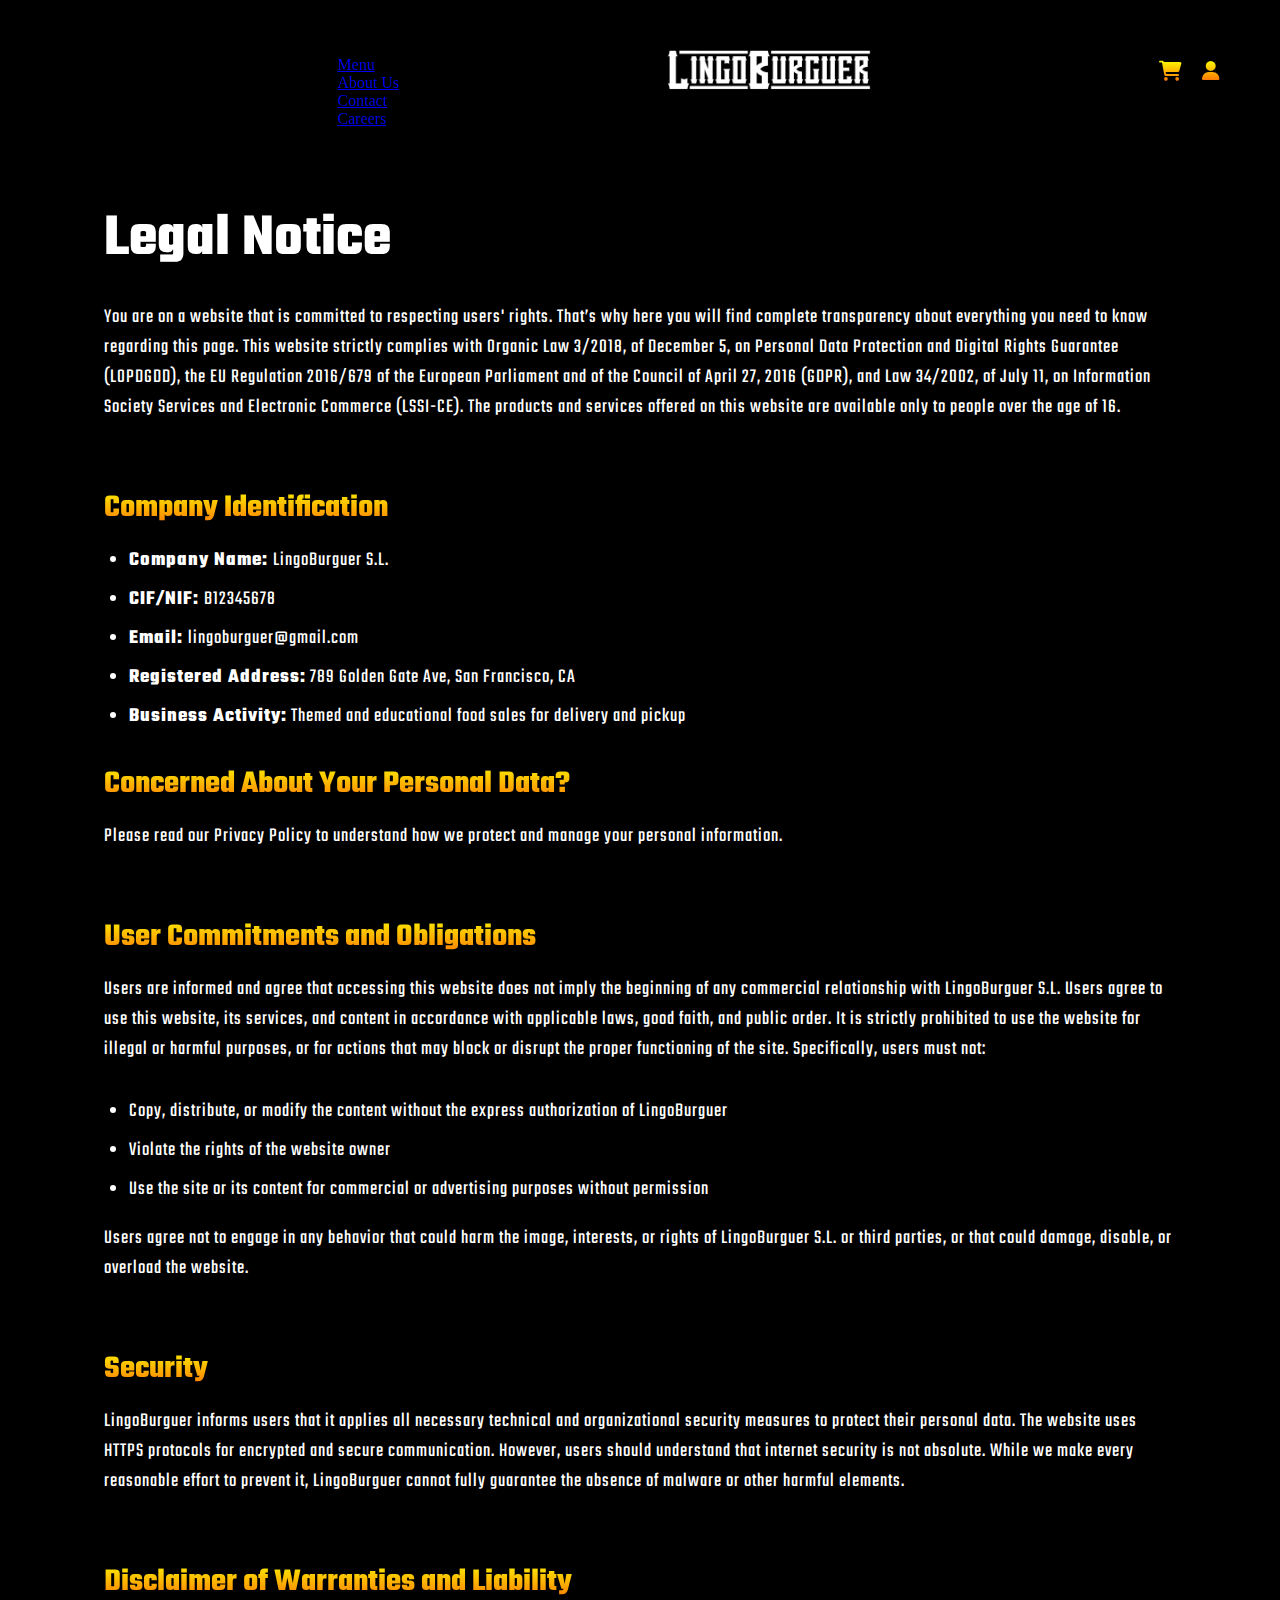
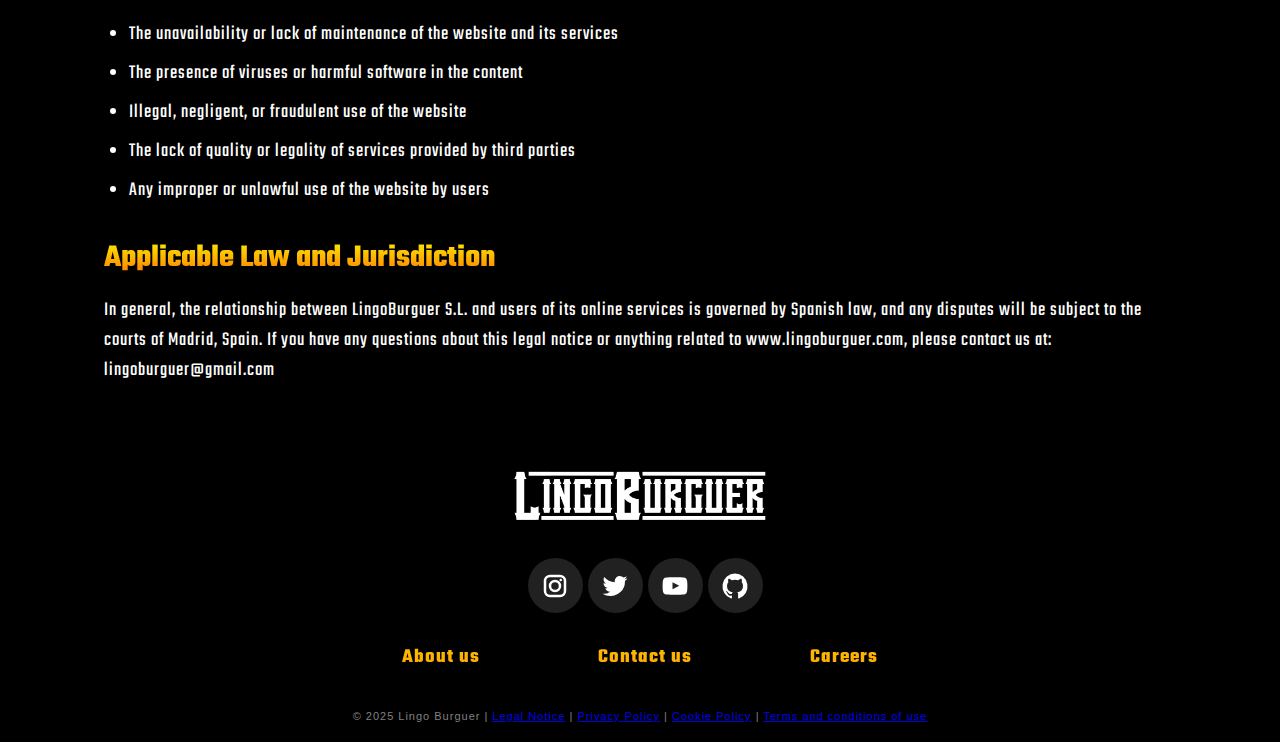
<file: Fronted/html/legal-notice.html>
<!DOCTYPE html>
<html lang="es">

<head>
    <meta charset="UTF-8">
    <meta name="viewport" content="width=device-width, initial-scale=1.0">
    <title>About us</title>
    <link rel="stylesheet" href="../css/header-footer.css">
    <link rel="stylesheet" href="../css/documents.css">
    <link rel="stylesheet" href="https://cdnjs.cloudflare.com/ajax/libs/font-awesome/6.0.0-beta3/css/all.min.css">
    <script src="../js/header-footer.js"></script>
</head>

<body>
    <header>
        <div class="header-container">
            <div class="main-header">
                <!-- Botón de menú unificado -->
                <div class="menu-toggle" id="menu-toggle">
                    <i class="fas fa-bars"></i>
                </div>

                <!-- Menú desplegable unificado -->
                <div class="sidebar" id="sidebar">
                    <div class="sidebar-header">
                        <h3 class="gradient-text">Index</h3>
                        <div class="close-sidebar gradient-text" id="close-sidebar">✖</div>
                    </div>
                    <ul>
                        <li><a href="#" class="gradient-text">Menu</a></li>
                        <li><a href="#" class="gradient-text">About Us</a></li>
                        <li><a href="#" class="gradient-text">Contact</a></li>
                        <li><a href="#" class="gradient-text">Careers</a></li>
                    </ul>
                </div>

                <!-- Logo central -->
                <div class="logo-container">
                    <a href="index.html">
                        <img src="../images/LogoLingoBurguerWhite.png" alt="LingoBurguer" class="header-logo">
                    </a>
                </div>

                <!-- Iconos de acción -->
                <div class="user-actions">
                    <div class="action-icon" id="cart-icon">
                        <i class="fas fa-shopping-cart"></i>
                    </div>
                    <div class="action-icon" id="user-icon">
                        <i class="fas fa-user"></i>
                    </div>
                </div>
            </div>
        </div>
    </header>

    <main>
        <div class="main">
            <h1>
                Legal Notice
            </h1>
            <p>You are on a website that is committed to respecting users' rights. That’s why here you will find
                complete transparency about everything you need to know regarding this page.
                This website strictly complies with Organic Law 3/2018, of December 5, on Personal Data Protection and
                Digital Rights Guarantee (LOPDGDD), the EU Regulation 2016/679 of the European Parliament and of the
                Council of April 27, 2016 (GDPR), and Law 34/2002, of July 11, on Information Society Services and
                Electronic Commerce (LSSI-CE).
                The products and services offered on this website are available only to people over the age of 16.</p>
            <h2>
                Company Identification
            </h2>
            <ul>
                <li><b>Company Name: </b> LingoBurguer S.L.</li>
                <li><b>CIF/NIF: </b> B12345678</li>
                <li><b>Email: </b> lingoburguer@gmail.com</li>
                <li><b>Registered Address:</b> 789 Golden Gate Ave, San Francisco, CA</li>
                <li><b>Business Activity:</b> Themed and educational food sales for delivery and pickup</li>
            </ul>

            <h2>
                Concerned About Your Personal Data?
            </h2>
            <p>Please read our <a href="../html/privacy-policy.html">Privacy Policy</a> to understand how we protect and
                manage your personal information.
            </p>
            <h2>
                User Commitments and Obligations
            </h2>
            <p> Users are informed and agree that accessing this website does not imply the beginning of any commercial
                relationship with LingoBurguer S.L.
                Users agree to use this website, its services, and content in accordance with applicable laws, good
                faith, and public order.
                It is strictly prohibited to use the website for illegal or harmful purposes, or for actions that may
                block or disrupt the proper functioning of the site. Specifically, users must not:
            </p>
            <ul>
                <li>Copy, distribute, or modify the content without the express authorization of LingoBurguer</li>
                <li>Violate the rights of the website owner</li>
                <li>Use the site or its content for commercial or advertising purposes without permission</li>
            </ul>
            <p>
                Users agree not to engage in any behavior that could harm the image, interests, or rights of
                LingoBurguer S.L. or third parties, or that could damage, disable, or overload the website.
            </p>
            <h2>
                Security
            </h2>
            <p>LingoBurguer informs users that it applies all necessary technical and organizational security measures
                to protect their personal data. The website uses HTTPS protocols for encrypted and secure communication.
                However, users should understand that internet security is not absolute. While we make every reasonable
                effort to prevent it, LingoBurguer cannot fully guarantee the absence of malware or other harmful
                elements.
            </p>
            <h2>
                Disclaimer of Warranties and Liability
            </h2>
            <ul>
                <li>The unavailability or lack of maintenance of the website and its services</li>
                <li>The presence of viruses or harmful software in the content</li>
                <li>Illegal, negligent, or fraudulent use of the website</li>
                <li>The lack of quality or legality of services provided by third parties</li>
                <li>Any improper or unlawful use of the website by users</li>
            </ul>

            <h2>
                Applicable Law and Jurisdiction
            </h2>
            <p>In general, the relationship between LingoBurguer S.L. and users of its online services is governed by
                Spanish law, and any disputes will be subject to the courts of Madrid, Spain.
                If you have any questions about this legal notice or anything related to www.lingoburguer.com, please
                contact us at: lingoburguer@gmail.com</p>
        </div>
    </main>

    <footer>
        <div class="footer-content">
            <img src="../images/LogoLingoBurguerWhite.png" alt="Lingoburguer Logo" class="footer-logo">
        </div>
        <span class="footer-locations">
        </span>

        <div class="footer-socialmedia">
            <button class="button">
                <svg viewBox="0 0 24 24" fill="none" height="24" width="24" xmlns="http://www.w3.org/2000/svg"
                    aria-hidden="true" class="w-6 h-6 text-gray-800 dark:text-white">
                    <path clip-rule="evenodd"
                        d="M3 8a5 5 0 0 1 5-5h8a5 5 0 0 1 5 5v8a5 5 0 0 1-5 5H8a5 5 0 0 1-5-5V8Zm5-3a3 3 0 0 0-3 3v8a3 3 0 0 0 3 3h8a3 3 0 0 0 3-3V8a3 3 0 0 0-3-3H8Zm7.597 2.214a1 1 0 0 1 1-1h.01a1 1 0 1 1 0 2h-.01a1 1 0 0 1-1-1ZM12 9a3 3 0 1 0 0 6 3 3 0 0 0 0-6Zm-5 3a5 5 0 1 1 10 0 5 5 0 0 1-10 0Z"
                        fill-rule="evenodd" fill="currentColor"></path>
                </svg>
            </button>
            <button class="button">
                <svg viewBox="0 0 24 24" fill="currentColor" height="24" width="24" xmlns="http://www.w3.org/2000/svg"
                    aria-hidden="true" class="w-6 h-6 text-gray-800 dark:text-white">
                    <path clip-rule="evenodd"
                        d="M22 5.892a8.178 8.178 0 0 1-2.355.635 4.074 4.074 0 0 0 1.8-2.235 8.343 8.343 0 0 1-2.605.981A4.13 4.13 0 0 0 15.85 4a4.068 4.068 0 0 0-4.1 4.038c0 .31.035.618.105.919A11.705 11.705 0 0 1 3.4 4.734a4.006 4.006 0 0 0 1.268 5.392 4.165 4.165 0 0 1-1.859-.5v.05A4.057 4.057 0 0 0 6.1 13.635a4.192 4.192 0 0 1-1.856.07 4.108 4.108 0 0 0 3.831 2.807A8.36 8.36 0 0 1 2 18.184 11.732 11.732 0 0 0 8.291 20 11.502 11.502 0 0 0 19.964 8.5c0-.177 0-.349-.012-.523A8.143 8.143 0 0 0 22 5.892Z"
                        fill-rule="evenodd"></path>
                </svg>
            </button>

            <button class="button">
                <svg viewBox="0 0 24 24" fill="currentColor" height="24" width="24" xmlns="http://www.w3.org/2000/svg"
                    aria-hidden="true" class="w-6 h-6 text-gray-800 dark:text-white">
                    <path clip-rule="evenodd"
                        d="M21.7 8.037a4.26 4.26 0 0 0-.789-1.964 2.84 2.84 0 0 0-1.984-.839c-2.767-.2-6.926-.2-6.926-.2s-4.157 0-6.928.2a2.836 2.836 0 0 0-1.983.839 4.225 4.225 0 0 0-.79 1.965 30.146 30.146 0 0 0-.2 3.206v1.5a30.12 30.12 0 0 0 .2 3.206c.094.712.364 1.39.784 1.972.604.536 1.38.837 2.187.848 1.583.151 6.731.2 6.731.2s4.161 0 6.928-.2a2.844 2.844 0 0 0 1.985-.84 4.27 4.27 0 0 0 .787-1.965 30.12 30.12 0 0 0 .2-3.206v-1.516a30.672 30.672 0 0 0-.202-3.206Zm-11.692 6.554v-5.62l5.4 2.819-5.4 2.801Z"
                        fill-rule="evenodd"></path>
                </svg>
            </button>

            <button class="button">
                <svg viewBox="0 0 24 24" fill="currentColor" height="24" width="24" xmlns="http://www.w3.org/2000/svg"
                    aria-hidden="true" class="w-6 h-6 text-gray-800 dark:text-white">
                    <path clip-rule="evenodd"
                        d="M12.006 2a9.847 9.847 0 0 0-6.484 2.44 10.32 10.32 0 0 0-3.393 6.17 10.48 10.48 0 0 0 1.317 6.955 10.045 10.045 0 0 0 5.4 4.418c.504.095.683-.223.683-.494 0-.245-.01-1.052-.014-1.908-2.78.62-3.366-1.21-3.366-1.21a2.711 2.711 0 0 0-1.11-1.5c-.907-.637.07-.621.07-.621.317.044.62.163.885.346.266.183.487.426.647.71.135.253.318.476.538.655a2.079 2.079 0 0 0 2.37.196c.045-.52.27-1.006.635-1.37-2.219-.259-4.554-1.138-4.554-5.07a4.022 4.022 0 0 1 1.031-2.75 3.77 3.77 0 0 1 .096-2.713s.839-.275 2.749 1.05a9.26 9.26 0 0 1 5.004 0c1.906-1.325 2.74-1.05 2.74-1.05.37.858.406 1.828.101 2.713a4.017 4.017 0 0 1 1.029 2.75c0 3.939-2.339 4.805-4.564 5.058a2.471 2.471 0 0 1 .679 1.897c0 1.372-.012 2.477-.012 2.814 0 .272.18.592.687.492a10.05 10.05 0 0 0 5.388-4.421 10.473 10.473 0 0 0 1.313-6.948 10.32 10.32 0 0 0-3.39-6.165A9.847 9.847 0 0 0 12.007 2Z"
                        fill-rule="evenodd"></path>
                </svg>
            </button>
        </div>

        <div class="footer-links">
            <span>
                <a href="../html/about-us.html"><b>About us</b></a>
                <a href="../html/contact-us.html"><b>Contact us</b></a>
                <a href="../html/careers.html"><b>Careers</b></a>
            </span>
        </div>

        <div class="footer-privacy">
            <span>
                &copy; 2025 Lingo Burguer
                |
                <a href="../html/legal-notice.html">Legal Notice</a>
                |
                <a href="../html/privacy-policy.html">Privacy Policy</a>
                |
                <a href="../html/cookie-policy.html">Cookie Policy</a>
                |
                <a href="../html/terms-and-conditions.html">Terms and conditions of use</a>
            </span>
        </div>
    </footer>
</body>

</html>
</file>
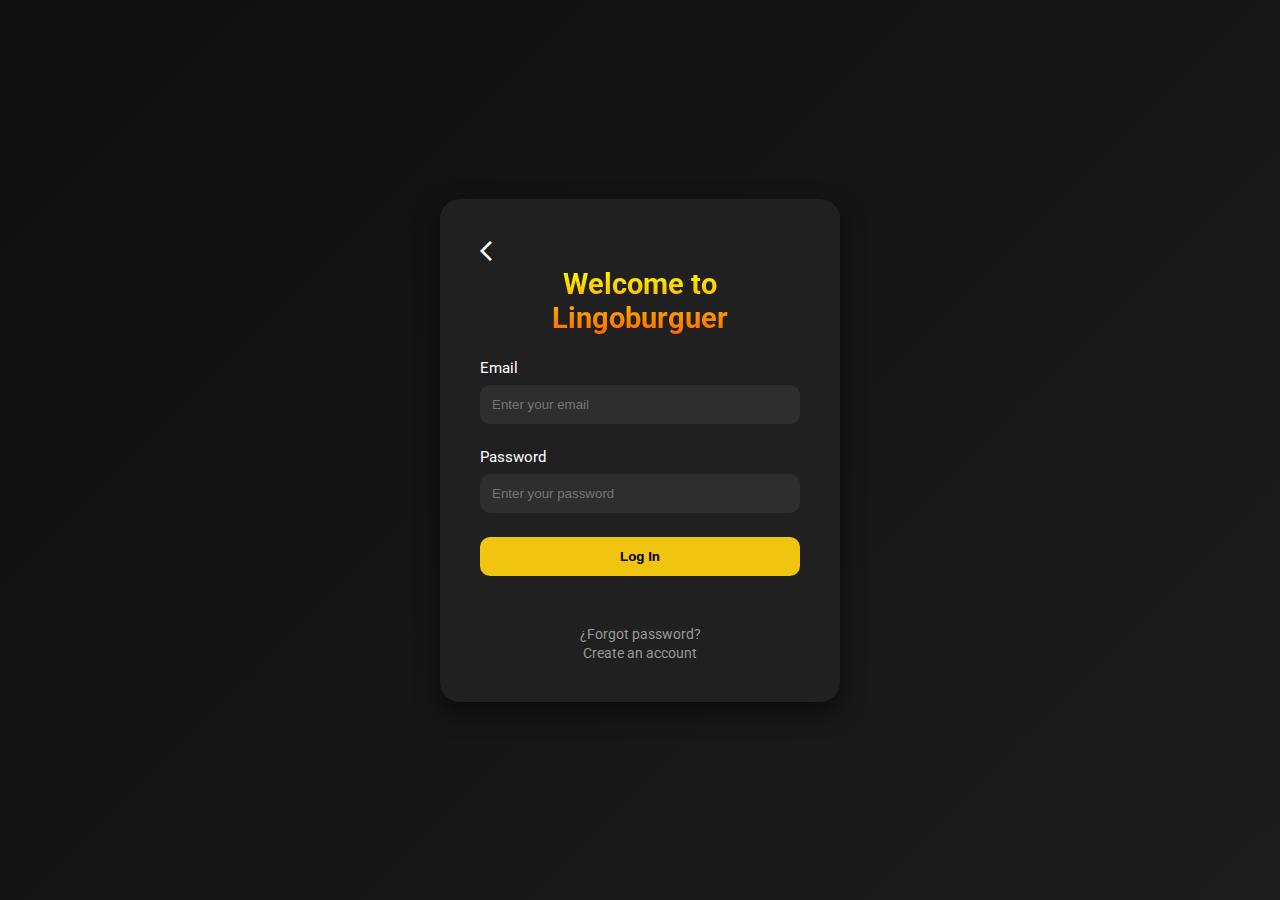
<file: Fronted/html/login.html>
<!DOCTYPE html>
<html lang="es">

<head>
    <meta charset="UTF-8" />
    <meta name="viewport" content="width=device-width, initial-scale=1.0" />
    <title>Lingoburguer</title>
    <link href="https://fonts.googleapis.com/css2?family=Roboto:wght@400;700&display=swap" rel="stylesheet">
    <link rel="stylesheet" href="../css/login-styles.css">
    <link rel="stylesheet" href="https://fonts.googleapis.com/css2?family=Material+Symbols+Outlined:opsz,wght,FILL,GRAD@24,400,0,0&icon_names=arrow_back_ios" />
</head>


<body>
    <!-- Formulario de Login -->
    <form id="loginForm" class="login-card">
        <span class="material-symbols-outlined">
            <a href="./index.html">arrow_back_ios</a>
        </span>
        <h2>Welcome to Lingoburguer</h2>

        <label for="loginEmail">Email</label>
        <input type="email" id="loginEmail" placeholder="Enter your email" required />
        
        <label for="loginPassword">Password</label>
        <input type="password" id="loginPassword" placeholder="Enter your password" required />

        <button type="submit" class="login-btn">Log In</button>

        <div class="options">
            <a href="#" id="forgotPasswordLink">¿Forgot password?</a>
            <br>
            <a href="#" id="registerLink">Create an account</a>
        </div>
    </form>

    <!-- Formulario de Registro -->
    <form id="registerForm" class="login-card" style="display:none;" method='POST'>
        <span class="material-symbols-outlined">
            <a href="#" id="backToLoginFromRegister">arrow_back_ios</a>
        </span>
        <h2>Create an Account</h2>

        <label for="registerName">Name</label>
        <input type="text" id="registerName" placeholder="Enter your first name" required />
        
        <label for="registerLastName">Last Name</label>
        <input type="text" id="registerLastName" placeholder="Enter your last name" required />

        <label for="registerPhoneNumber">Phone number</label>
        <input type="text" id="registerPhoneNumber" placeholder="Enter your phone number" required />

        <label for="registerEmail">Email</label>
        <input type="email" id="registerEmail" placeholder="Enter your email" required />
        
        <label for="registerPassword">Password</label>
        <input type="password" id="registerPassword" placeholder="Create a password" required />
        
        <label for="confirmPassword">Confirm Password</label>
        <input type="password" id="confirmPassword" placeholder="Confirm your password" required />

        <button type="submit" class="login-btn" id="submitBtn" >Sign Up</button>

        <div class="options">
            <a href="#" id="alreadyHaveAccount">Already have an account? Log in</a>
        </div>
        
    </form>


    <!-- Formulario de Recuperación de Contraseña -->
    <form id="forgotPasswordForm" class="login-card" style="display:none;">
        <span class="material-symbols-outlined">
            <a href="#" id="backToLoginFromForgot">arrow_back_ios</a>
        </span>
        <h2>Reset Your Password</h2>

        <label for="resetEmail">Email</label>
        <input type="email" id="resetEmail" placeholder="Enter your email" required />
        
        <button type="submit" class="login-btn">Send Reset Link</button>

        <div class="options">
            <a href="#" id="rememberPasswordLink">Log in</a>
        </div>
    </form>

    <script src="../js/loginScript.js"></script>
</body>

</html>
</file>
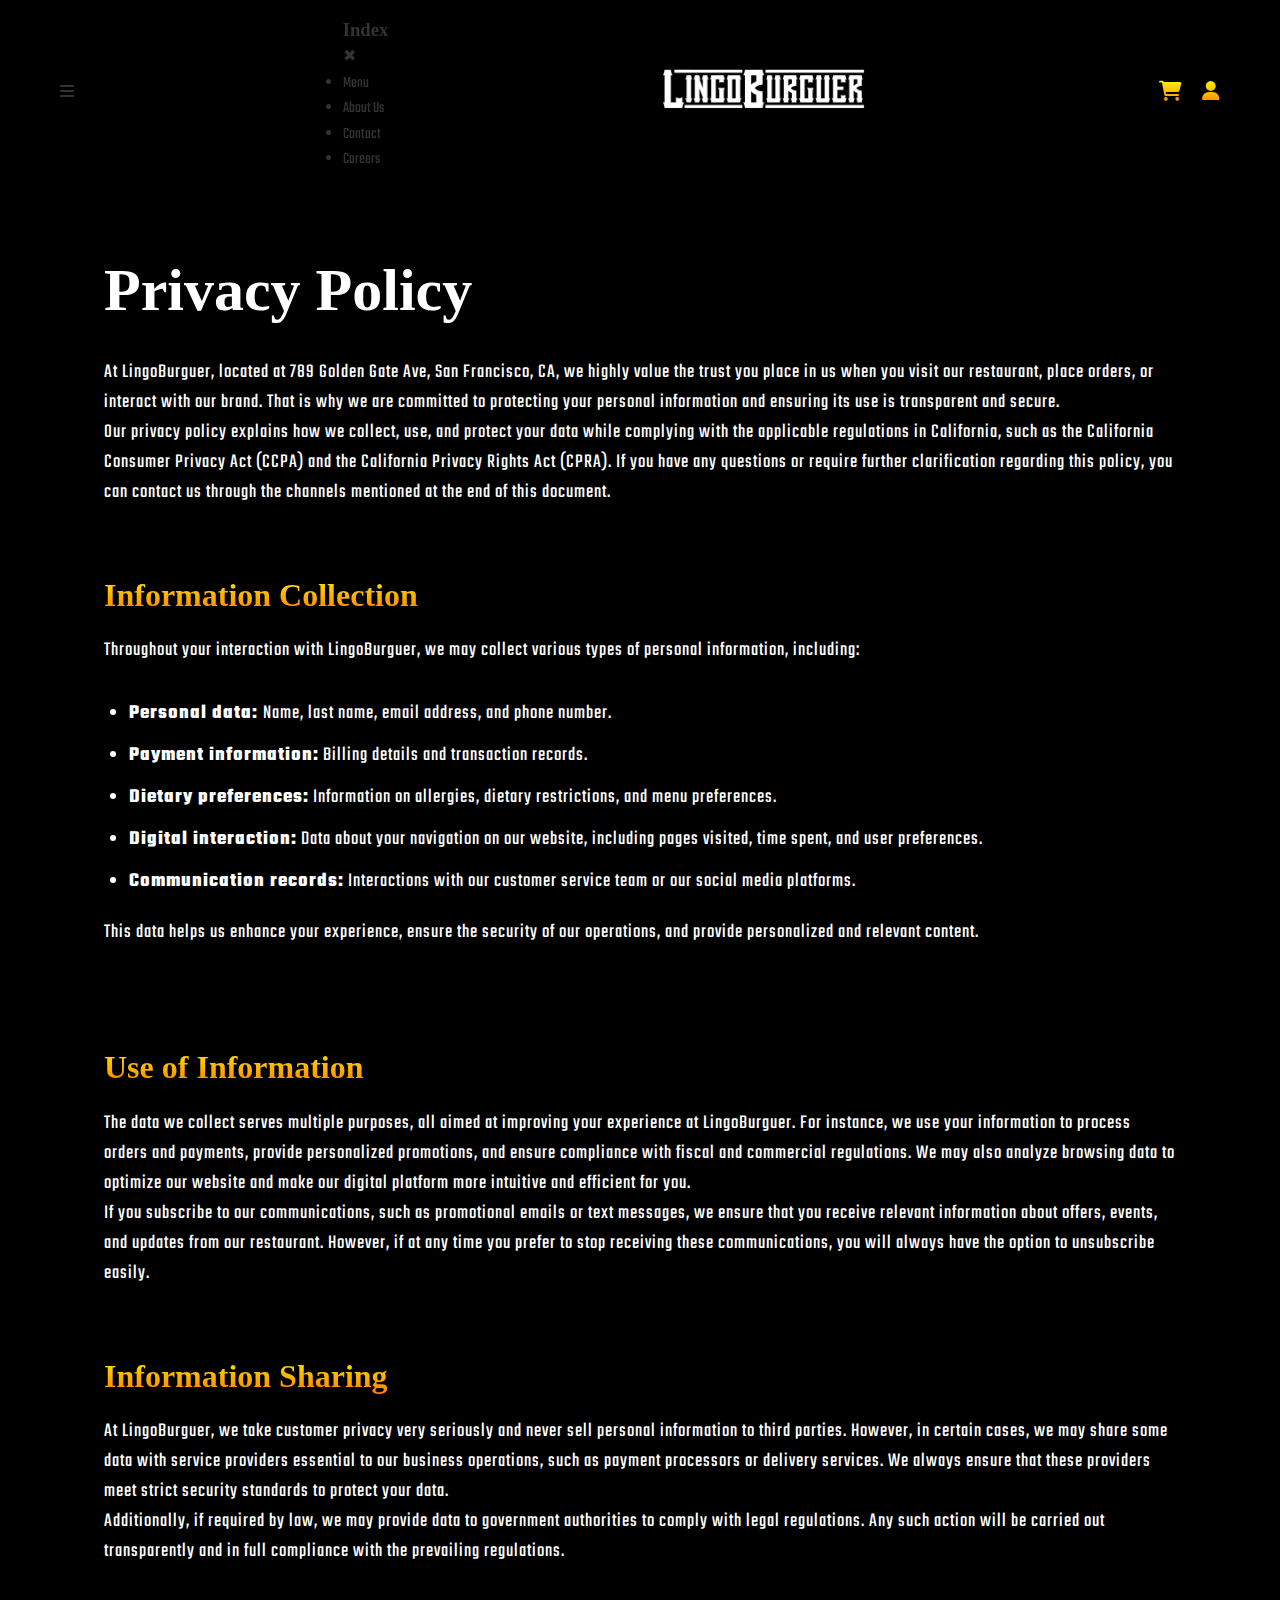
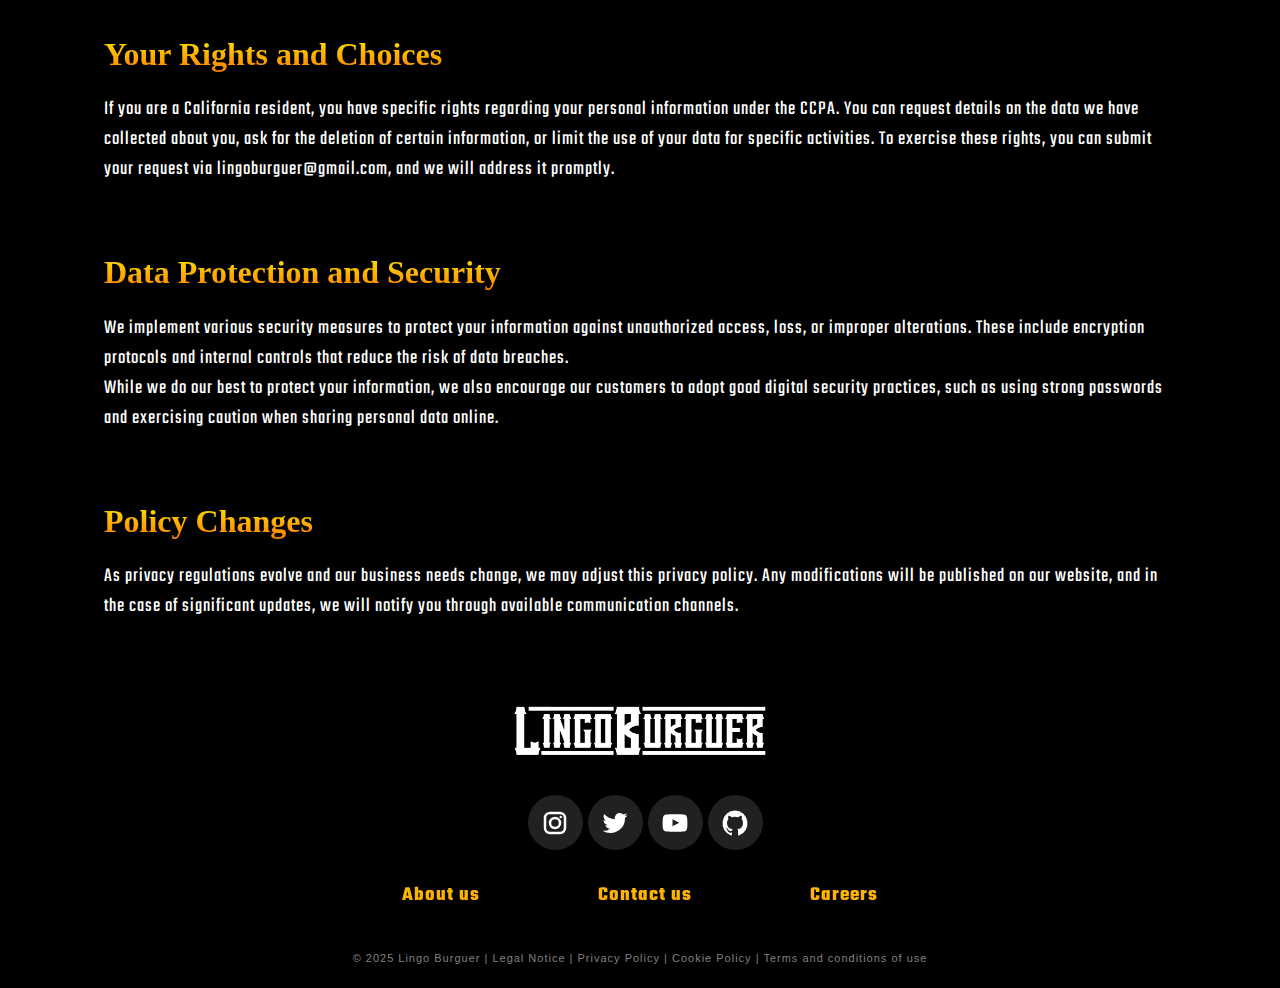
<file: Fronted/html/privacy-policy.html>
<!DOCTYPE html>
<html lang="es">

<head>
    <meta charset="UTF-8">
    <meta name="viewport" content="width=device-width, initial-scale=1.0">
    <title>About us</title>
    <link rel="stylesheet" href="../css/header-footer.css">
    <link rel="stylesheet" href="../css/documents.css">
    <link rel="stylesheet" href="../css/styles.css">
    <link rel="stylesheet" href="https://cdnjs.cloudflare.com/ajax/libs/font-awesome/6.0.0-beta3/css/all.min.css">
    <script src="../js/header-footer.js"></script>
</head>

<body>
    <header>
        <div class="header-container">
            <div class="main-header">
                <!-- Botón de menú unificado -->
                <div class="menu-toggle" id="menu-toggle">
                    <i class="fas fa-bars"></i>
                </div>

                <!-- Menú desplegable unificado -->
                <div class="sidebar" id="sidebar">
                    <div class="sidebar-header">
                        <h3 class="gradient-text">Index</h3>
                        <div class="close-sidebar gradient-text" id="close-sidebar">✖</div>
                    </div>
                    <ul>
                        <li><a href="./index.html#menu" class="gradient-text">Menu</a></li>
                        <li><a href="./about-us.html" class="gradient-text">About Us</a></li>
                        <li><a href="./contact-us.html" class="gradient-text">Contact</a></li>
                        <li><a href="./careers.html" class="gradient-text">Careers</a></li>
                </div>

                <!-- Logo central -->
                <div class="logo-container">
                    <a href="index.html">
                        <img src="../images/LogoLingoBurguerWhite.png" alt="LingoBurguer" class="header-logo">
                    </a>
                </div>

                <!-- Iconos de acción -->
                <div class="user-actions">
                    <div class="action-icon" id="cart-icon">
                        <i class="fas fa-shopping-cart"></i>
                        <span class="cart-count">0</span>
                        <div class="cart-dropdown">
                            <div class="cart-header">
                                <h3>Tu Carrito</h3>
                            </div>
                            <div class="cart-items">
                                <!-- Los items del carrito se insertarán aquí dinámicamente -->
                            </div>
                            <div class="cart-total">
                                <p>Total: <span id="cart-total-amount">$0.00</span></p>
                                <button class="btn checkout-btn">Realizar Pedido</button>
                            </div>
                        </div>
                    </div>
                    <div class="action-icon" id="user-icon">
                        <i class="fas fa-user"></i>
                    </div>
                </div>
            </div>
        </div>
    </header>

    <main>
        <div class="main">
            <h1>
                Privacy Policy
            </h1>
            <p>At LingoBurguer, located at 789 Golden Gate Ave, San Francisco, CA, we highly value the trust you place
                in us when you visit our restaurant, place orders, or interact with our brand. That is why we are
                committed to protecting your personal information and ensuring its use is transparent and secure.
                <br>
                Our privacy policy explains how we collect, use, and protect your data while complying with the
                applicable regulations in California, such as the California Consumer Privacy Act (CCPA) and the
                California Privacy Rights Act (CPRA). If you have any questions or require further clarification
                regarding this policy, you can contact us through the channels mentioned at the end of this document.
            </p>
            <h2>
                Information Collection
            </h2>
            <p>
                Throughout your interaction with LingoBurguer, we may collect various types of personal information,
                including:</p>
            <ul>
                <li><b>Personal data: </b> Name, last name, email address, and phone number.</li>
                <li><b>Payment information:</b> Billing details and transaction records.</li>
                <li><b>Dietary preferences:</b> Information on allergies, dietary restrictions, and menu preferences.
                </li>
                <li><b>Digital interaction:</b> Data about your navigation on our website, including pages visited, time
                    spent, and user preferences.</li>
                <li><b>Communication records:</b> Interactions with our customer service team or our social media
                    platforms.</li>
            </ul>
            <p>
            This data helps us enhance your experience, ensure the security of our operations, and provide personalized
            and relevant content.
            </p>
            </p>
            <h2>
                Use of Information
            </h2>
            <p>The data we collect serves multiple purposes, all aimed at improving your experience at LingoBurguer. For
                instance, we use your information to process orders and payments, provide personalized promotions, and
                ensure compliance with fiscal and commercial regulations. We may also analyze browsing data to optimize
                our website and make our digital platform more intuitive and efficient for you.
                <br>
                If you subscribe to our communications, such as promotional emails or text messages, we ensure that you
                receive relevant information about offers, events, and updates from our restaurant. However, if at any
                time you prefer to stop receiving these communications, you will always have the option to unsubscribe
                easily.
            </p>
            <h2>
                Information Sharing
            </h2>
            <p>At LingoBurguer, we take customer privacy very seriously and never sell personal information to third
                parties. However, in certain cases, we may share some data with service providers essential to our
                business operations, such as payment processors or delivery services. We always ensure that these
                providers meet strict security standards to protect your data.
                <br>
                Additionally, if required by law, we may provide data to government authorities to comply with legal
                regulations. Any such action will be carried out transparently and in full compliance with the
                prevailing regulations.
            <h2>
                Your Rights and Choices
            </h2>
            <p>If you are a California resident, you have specific rights regarding your personal information under the
                CCPA. You can request details on the data we have collected about you, ask for the deletion of certain
                information, or limit the use of your data for specific activities. To exercise these rights, you can
                submit your request via lingoburguer@gmail.com, and we will address it promptly.
            </p>
            <h2>
                Data Protection and Security
            </h2>
            <p>
                We implement various security measures to protect your information against unauthorized access, loss, or
                improper alterations. These include encryption protocols and internal controls that reduce the risk of
                data breaches.
                <br>
                While we do our best to protect your information, we also encourage our customers to adopt good digital
                security practices, such as using strong passwords and exercising caution when sharing personal data
                online.
            </p>
            <h2>
                Policy Changes
            </h2>
            <p>As privacy regulations evolve and our business needs change, we may adjust this privacy policy. Any
                modifications will be published on our website, and in the case of significant updates, we will notify
                you through available communication channels.</p>
        </div>
    </main>

    <footer>
        <div class="footer-content">
            <img src="../images/LogoLingoBurguerWhite.png" alt="Lingoburguer Logo" class="footer-logo">
        </div>
        <span class="footer-locations">
        </span>

        <div class="footer-socialmedia">
            <button class="button">
                <svg viewBox="0 0 24 24" fill="none" height="24" width="24" xmlns="http://www.w3.org/2000/svg"
                    aria-hidden="true" class="w-6 h-6 text-gray-800 dark:text-white">
                    <path clip-rule="evenodd"
                        d="M3 8a5 5 0 0 1 5-5h8a5 5 0 0 1 5 5v8a5 5 0 0 1-5 5H8a5 5 0 0 1-5-5V8Zm5-3a3 3 0 0 0-3 3v8a3 3 0 0 0 3 3h8a3 3 0 0 0 3-3V8a3 3 0 0 0-3-3H8Zm7.597 2.214a1 1 0 0 1 1-1h.01a1 1 0 1 1 0 2h-.01a1 1 0 0 1-1-1ZM12 9a3 3 0 1 0 0 6 3 3 0 0 0 0-6Zm-5 3a5 5 0 1 1 10 0 5 5 0 0 1-10 0Z"
                        fill-rule="evenodd" fill="currentColor"></path>
                </svg>
            </button>
            <button class="button">
                <svg viewBox="0 0 24 24" fill="currentColor" height="24" width="24" xmlns="http://www.w3.org/2000/svg"
                    aria-hidden="true" class="w-6 h-6 text-gray-800 dark:text-white">
                    <path clip-rule="evenodd"
                        d="M22 5.892a8.178 8.178 0 0 1-2.355.635 4.074 4.074 0 0 0 1.8-2.235 8.343 8.343 0 0 1-2.605.981A4.13 4.13 0 0 0 15.85 4a4.068 4.068 0 0 0-4.1 4.038c0 .31.035.618.105.919A11.705 11.705 0 0 1 3.4 4.734a4.006 4.006 0 0 0 1.268 5.392 4.165 4.165 0 0 1-1.859-.5v.05A4.057 4.057 0 0 0 6.1 13.635a4.192 4.192 0 0 1-1.856.07 4.108 4.108 0 0 0 3.831 2.807A8.36 8.36 0 0 1 2 18.184 11.732 11.732 0 0 0 8.291 20 11.502 11.502 0 0 0 19.964 8.5c0-.177 0-.349-.012-.523A8.143 8.143 0 0 0 22 5.892Z"
                        fill-rule="evenodd"></path>
                </svg>
            </button>

            <button class="button">
                <svg viewBox="0 0 24 24" fill="currentColor" height="24" width="24" xmlns="http://www.w3.org/2000/svg"
                    aria-hidden="true" class="w-6 h-6 text-gray-800 dark:text-white">
                    <path clip-rule="evenodd"
                        d="M21.7 8.037a4.26 4.26 0 0 0-.789-1.964 2.84 2.84 0 0 0-1.984-.839c-2.767-.2-6.926-.2-6.926-.2s-4.157 0-6.928.2a2.836 2.836 0 0 0-1.983.839 4.225 4.225 0 0 0-.79 1.965 30.146 30.146 0 0 0-.2 3.206v1.5a30.12 30.12 0 0 0 .2 3.206c.094.712.364 1.39.784 1.972.604.536 1.38.837 2.187.848 1.583.151 6.731.2 6.731.2s4.161 0 6.928-.2a2.844 2.844 0 0 0 1.985-.84 4.27 4.27 0 0 0 .787-1.965 30.12 30.12 0 0 0 .2-3.206v-1.516a30.672 30.672 0 0 0-.202-3.206Zm-11.692 6.554v-5.62l5.4 2.819-5.4 2.801Z"
                        fill-rule="evenodd"></path>
                </svg>
            </button>

            <button class="button">
                <svg viewBox="0 0 24 24" fill="currentColor" height="24" width="24" xmlns="http://www.w3.org/2000/svg"
                    aria-hidden="true" class="w-6 h-6 text-gray-800 dark:text-white">
                    <path clip-rule="evenodd"
                        d="M12.006 2a9.847 9.847 0 0 0-6.484 2.44 10.32 10.32 0 0 0-3.393 6.17 10.48 10.48 0 0 0 1.317 6.955 10.045 10.045 0 0 0 5.4 4.418c.504.095.683-.223.683-.494 0-.245-.01-1.052-.014-1.908-2.78.62-3.366-1.21-3.366-1.21a2.711 2.711 0 0 0-1.11-1.5c-.907-.637.07-.621.07-.621.317.044.62.163.885.346.266.183.487.426.647.71.135.253.318.476.538.655a2.079 2.079 0 0 0 2.37.196c.045-.52.27-1.006.635-1.37-2.219-.259-4.554-1.138-4.554-5.07a4.022 4.022 0 0 1 1.031-2.75 3.77 3.77 0 0 1 .096-2.713s.839-.275 2.749 1.05a9.26 9.26 0 0 1 5.004 0c1.906-1.325 2.74-1.05 2.74-1.05.37.858.406 1.828.101 2.713a4.017 4.017 0 0 1 1.029 2.75c0 3.939-2.339 4.805-4.564 5.058a2.471 2.471 0 0 1 .679 1.897c0 1.372-.012 2.477-.012 2.814 0 .272.18.592.687.492a10.05 10.05 0 0 0 5.388-4.421 10.473 10.473 0 0 0 1.313-6.948 10.32 10.32 0 0 0-3.39-6.165A9.847 9.847 0 0 0 12.007 2Z"
                        fill-rule="evenodd"></path>
                </svg>
            </button>
        </div>

         <div class="footer-links">
            <span>
                <a href="../html/about-us.html"><b>About us</b></a>
                <a href="../html/contact-us.html"><b>Contact us</b></a>
                <a href="../html/careers.html"><b>Careers</b></a>
            </span>
        </div>

        <div class="footer-privacy">
            <span>
                &copy; 2025 Lingo Burguer
                |
                <a href="../html/legal-notice.html">Legal Notice</a>
                |
                <a href="../html/privacy-policy.html">Privacy Policy</a>
                |
                <a href="../html/cookie-policy.html">Cookie Policy</a>
                |
                <a href="../html/terms-and-conditions.html">Terms and conditions of use</a>
            </span>
        </div>
    </footer>
    <script src="../js/script.js"></script>
</body>

</html>
</file>
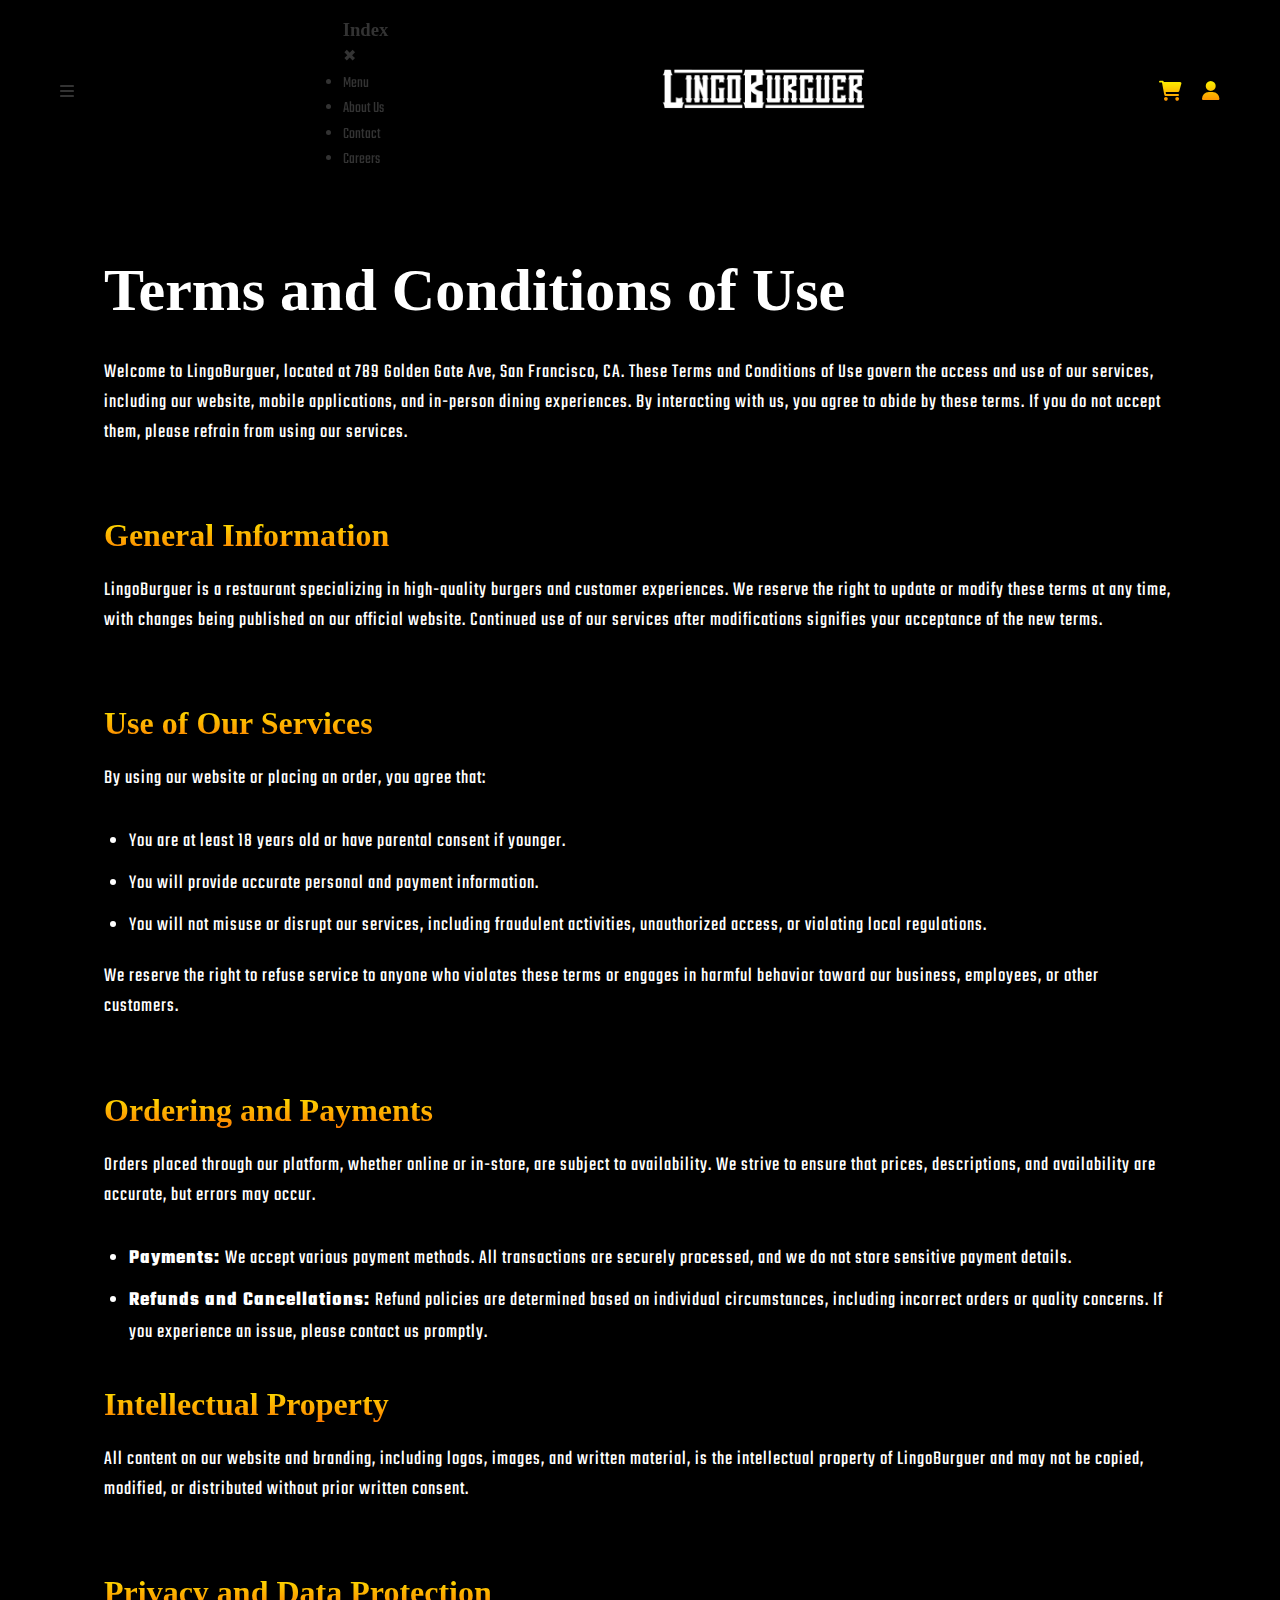
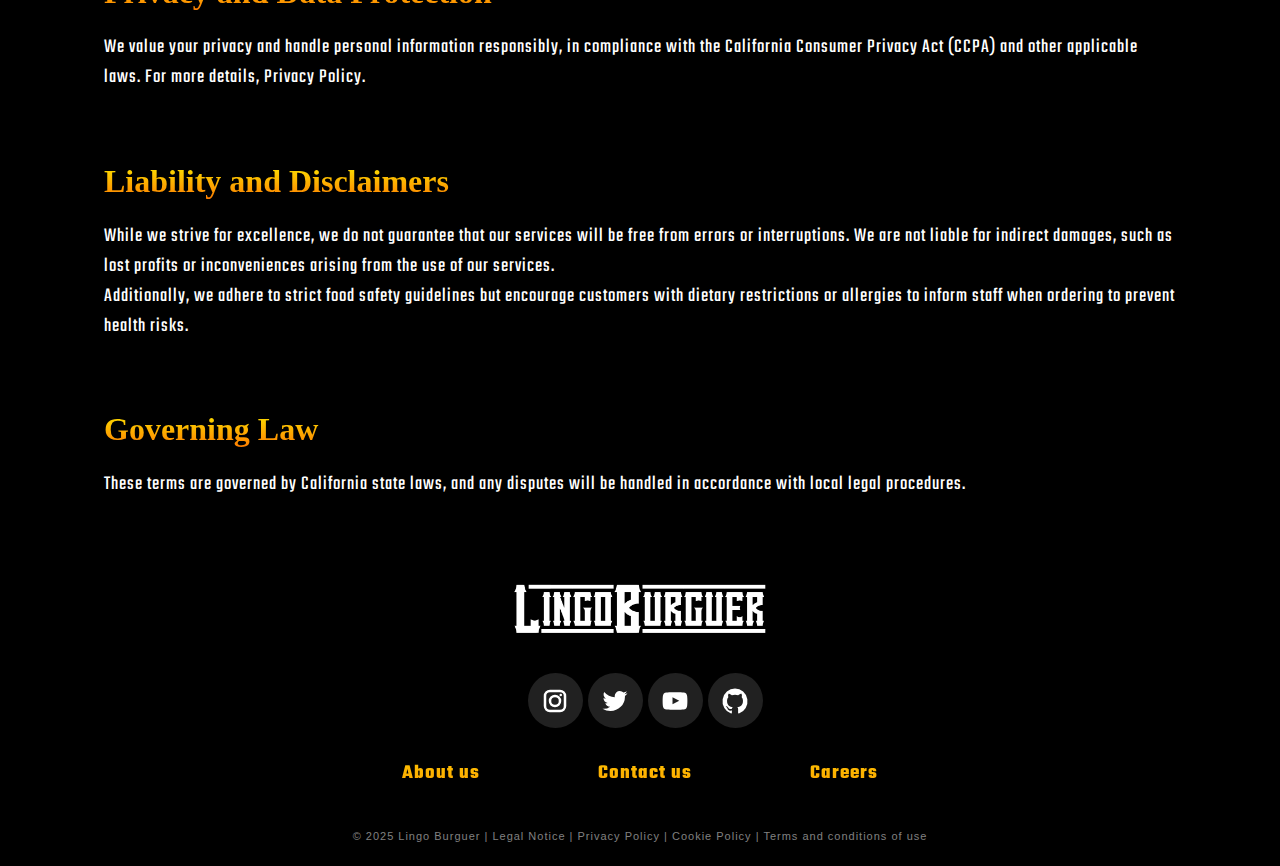
<file: Fronted/html/terms-and-conditions.html>
<!DOCTYPE html>
<html lang="es">

<head>
    <meta charset="UTF-8">
    <meta name="viewport" content="width=device-width, initial-scale=1.0">
    <title>Terms and Conditions of Use</title>
    <link rel="stylesheet" href="../css/header-footer.css">
    <link rel="stylesheet" href="../css/documents.css">
    <link rel="stylesheet" href="../css/styles.css">
    <link rel="stylesheet" href="https://cdnjs.cloudflare.com/ajax/libs/font-awesome/6.0.0-beta3/css/all.min.css">
    <script src="../js/header-footer.js"></script>
</head>

<body>
    <header>
        <div class="header-container">
            <div class="main-header">
                <!-- Botón de menú unificado -->
                <div class="menu-toggle" id="menu-toggle">
                    <i class="fas fa-bars"></i>
                </div>

                <!-- Menú desplegable unificado -->
                <div class="sidebar" id="sidebar">
                    <div class="sidebar-header">
                        <h3 class="gradient-text">Index</h3>
                        <div class="close-sidebar gradient-text" id="close-sidebar">✖</div>
                    </div>
                    <ul>
                        <li><a href="./index.html#menu" class="gradient-text">Menu</a></li>
                        <li><a href="./about-us.html" class="gradient-text">About Us</a></li>
                        <li><a href="./contact-us.html" class="gradient-text">Contact</a></li>
                        <li><a href="./careers.html" class="gradient-text">Careers</a></li>
                </div>

                <!-- Logo central -->
                <div class="logo-container">
                    <a href="index.html">
                        <img src="../images/LogoLingoBurguerWhite.png" alt="LingoBurguer" class="header-logo">
                    </a>
                </div>

                <!-- Iconos de acción -->
                <div class="user-actions">
                    <div class="action-icon" id="cart-icon">
                        <i class="fas fa-shopping-cart"></i>
                        <span class="cart-count">0</span>
                        <div class="cart-dropdown">
                            <div class="cart-header">
                                <h3>Tu Carrito</h3>
                            </div>
                            <div class="cart-items">
                                <!-- Los items del carrito se insertarán aquí dinámicamente -->
                            </div>
                            <div class="cart-total">
                                <p>Total: <span id="cart-total-amount">$0.00</span></p>
                                <button class="btn checkout-btn">Realizar Pedido</button>
                            </div>
                        </div>
                    </div>
                    <div class="action-icon" id="user-icon">
                        <i class="fas fa-user"></i>
                    </div>
                </div>
            </div>
        </div>
    </header>

    <main>
        <div class="main">
            <h1>
                Terms and Conditions of Use
            </h1>
            <p>Welcome to LingoBurguer, located at 789 Golden Gate Ave, San Francisco, CA. These Terms and Conditions of
                Use govern the access and use of our services, including our website, mobile applications, and in-person
                dining experiences. By interacting with us, you agree to abide by these terms. If you do not accept
                them, please refrain from using our services.
            </p>
            <h2>
                General Information
            </h2>
            <p>
                LingoBurguer is a restaurant specializing in high-quality burgers and customer experiences. We reserve
                the right to update or modify these terms at any time, with changes being published on our official
                website. Continued use of our services after modifications signifies your acceptance of the new terms.
            </p>
            <h2>
                Use of Our Services
            </h2>
            <p>
                By using our website or placing an order, you agree that:</p>
            <ul>
                <li>You are at least 18 years old or have parental consent if younger.</li>
                <li>You will provide accurate personal and payment information.</li>
                <li>You will not misuse or disrupt our services, including fraudulent activities, unauthorized access,
                    or violating local regulations.</li>
            </ul>
            <p>
                We reserve the right to refuse service to anyone who violates these terms or engages in harmful behavior
                toward our business, employees, or other customers.
            </p>
        
            <h2>
                Ordering and Payments
            </h2>
            <p>Orders placed through our platform, whether online or in-store, are subject to availability. We strive to
                ensure that prices, descriptions, and availability are accurate, but errors may occur.</p>
            <ul>
                <li><b>Payments: </b> We accept various payment methods. All transactions are securely processed, and we
                    do not store sensitive payment details.</li>
                <li><b>Refunds and Cancellations: </b> Refund policies are determined based on individual circumstances,
                    including incorrect orders or quality concerns. If you experience an issue, please contact us
                    promptly.</li>
            </ul>
            
            <h2>
                Intellectual Property
            </h2>
            <p>All content on our website and branding, including logos, images, and written material, is the
                intellectual property of LingoBurguer and may not be copied, modified, or distributed without prior
                written consent.
            </p>
            <h2>
                Privacy and Data Protection
            </h2>
            <p>
                We value your privacy and handle personal information responsibly, in compliance with the California
                Consumer Privacy Act (CCPA) and other applicable laws. For more details, <a
                    href="../html/privacy-policy.html">Privacy Policy</a>.
            </p>
            <h2>
                Liability and Disclaimers
            </h2>
            <p>While we strive for excellence, we do not guarantee that our services will be free from errors or
                interruptions. We are not liable for indirect damages, such as lost profits or inconveniences arising
                from the use of our services.
                <br>
                Additionally, we adhere to strict food safety guidelines but encourage customers with dietary
                restrictions or allergies to inform staff when ordering to prevent health risks.
            </p>
            <h2>
                Governing Law
            </h2>
            <p>These terms are governed by California state laws, and any disputes will be handled in accordance with
                local legal procedures.
            </p>
        </div>
    </main>

    <footer>
        <div class="footer-content">
            <img src="../images/LogoLingoBurguerWhite.png" alt="Lingoburguer Logo" class="footer-logo">
        </div>
        <span class="footer-locations">
        </span>

        <div class="footer-socialmedia">
            <button class="button">
                <svg viewBox="0 0 24 24" fill="none" height="24" width="24" xmlns="http://www.w3.org/2000/svg"
                    aria-hidden="true" class="w-6 h-6 text-gray-800 dark:text-white">
                    <path clip-rule="evenodd"
                        d="M3 8a5 5 0 0 1 5-5h8a5 5 0 0 1 5 5v8a5 5 0 0 1-5 5H8a5 5 0 0 1-5-5V8Zm5-3a3 3 0 0 0-3 3v8a3 3 0 0 0 3 3h8a3 3 0 0 0 3-3V8a3 3 0 0 0-3-3H8Zm7.597 2.214a1 1 0 0 1 1-1h.01a1 1 0 1 1 0 2h-.01a1 1 0 0 1-1-1ZM12 9a3 3 0 1 0 0 6 3 3 0 0 0 0-6Zm-5 3a5 5 0 1 1 10 0 5 5 0 0 1-10 0Z"
                        fill-rule="evenodd" fill="currentColor"></path>
                </svg>
            </button>
            <button class="button">
                <svg viewBox="0 0 24 24" fill="currentColor" height="24" width="24" xmlns="http://www.w3.org/2000/svg"
                    aria-hidden="true" class="w-6 h-6 text-gray-800 dark:text-white">
                    <path clip-rule="evenodd"
                        d="M22 5.892a8.178 8.178 0 0 1-2.355.635 4.074 4.074 0 0 0 1.8-2.235 8.343 8.343 0 0 1-2.605.981A4.13 4.13 0 0 0 15.85 4a4.068 4.068 0 0 0-4.1 4.038c0 .31.035.618.105.919A11.705 11.705 0 0 1 3.4 4.734a4.006 4.006 0 0 0 1.268 5.392 4.165 4.165 0 0 1-1.859-.5v.05A4.057 4.057 0 0 0 6.1 13.635a4.192 4.192 0 0 1-1.856.07 4.108 4.108 0 0 0 3.831 2.807A8.36 8.36 0 0 1 2 18.184 11.732 11.732 0 0 0 8.291 20 11.502 11.502 0 0 0 19.964 8.5c0-.177 0-.349-.012-.523A8.143 8.143 0 0 0 22 5.892Z"
                        fill-rule="evenodd"></path>
                </svg>
            </button>

            <button class="button">
                <svg viewBox="0 0 24 24" fill="currentColor" height="24" width="24" xmlns="http://www.w3.org/2000/svg"
                    aria-hidden="true" class="w-6 h-6 text-gray-800 dark:text-white">
                    <path clip-rule="evenodd"
                        d="M21.7 8.037a4.26 4.26 0 0 0-.789-1.964 2.84 2.84 0 0 0-1.984-.839c-2.767-.2-6.926-.2-6.926-.2s-4.157 0-6.928.2a2.836 2.836 0 0 0-1.983.839 4.225 4.225 0 0 0-.79 1.965 30.146 30.146 0 0 0-.2 3.206v1.5a30.12 30.12 0 0 0 .2 3.206c.094.712.364 1.39.784 1.972.604.536 1.38.837 2.187.848 1.583.151 6.731.2 6.731.2s4.161 0 6.928-.2a2.844 2.844 0 0 0 1.985-.84 4.27 4.27 0 0 0 .787-1.965 30.12 30.12 0 0 0 .2-3.206v-1.516a30.672 30.672 0 0 0-.202-3.206Zm-11.692 6.554v-5.62l5.4 2.819-5.4 2.801Z"
                        fill-rule="evenodd"></path>
                </svg>
            </button>

            <button class="button">
                <svg viewBox="0 0 24 24" fill="currentColor" height="24" width="24" xmlns="http://www.w3.org/2000/svg"
                    aria-hidden="true" class="w-6 h-6 text-gray-800 dark:text-white">
                    <path clip-rule="evenodd"
                        d="M12.006 2a9.847 9.847 0 0 0-6.484 2.44 10.32 10.32 0 0 0-3.393 6.17 10.48 10.48 0 0 0 1.317 6.955 10.045 10.045 0 0 0 5.4 4.418c.504.095.683-.223.683-.494 0-.245-.01-1.052-.014-1.908-2.78.62-3.366-1.21-3.366-1.21a2.711 2.711 0 0 0-1.11-1.5c-.907-.637.07-.621.07-.621.317.044.62.163.885.346.266.183.487.426.647.71.135.253.318.476.538.655a2.079 2.079 0 0 0 2.37.196c.045-.52.27-1.006.635-1.37-2.219-.259-4.554-1.138-4.554-5.07a4.022 4.022 0 0 1 1.031-2.75 3.77 3.77 0 0 1 .096-2.713s.839-.275 2.749 1.05a9.26 9.26 0 0 1 5.004 0c1.906-1.325 2.74-1.05 2.74-1.05.37.858.406 1.828.101 2.713a4.017 4.017 0 0 1 1.029 2.75c0 3.939-2.339 4.805-4.564 5.058a2.471 2.471 0 0 1 .679 1.897c0 1.372-.012 2.477-.012 2.814 0 .272.18.592.687.492a10.05 10.05 0 0 0 5.388-4.421 10.473 10.473 0 0 0 1.313-6.948 10.32 10.32 0 0 0-3.39-6.165A9.847 9.847 0 0 0 12.007 2Z"
                        fill-rule="evenodd"></path>
                </svg>
            </button>
        </div>

        <div class="footer-links">
            <span>
                <a href="../html/about-us.html"><b>About us</b></a>
                <a href="../html/contact-us.html"><b>Contact us</b></a>
                <a href="../html/careers.html"><b>Careers</b></a>
            </span>
        </div>

        <div class="footer-privacy">
            <span>
                &copy; 2025 Lingo Burguer
                |
                <a href="../html/legal-notice.html">Legal Notice</a>
                |
                <a href="../html/privacy-policy.html">Privacy Policy</a>
                |
                <a href="../html/cookie-policy.html">Cookie Policy</a>
                |
                <a href="../html/terms-and-conditions.html">Terms and conditions of use</a>
            </span>
        </div>
    </footer>
    <script src="../js/script.js"></script>
</body>

</html>
</file>
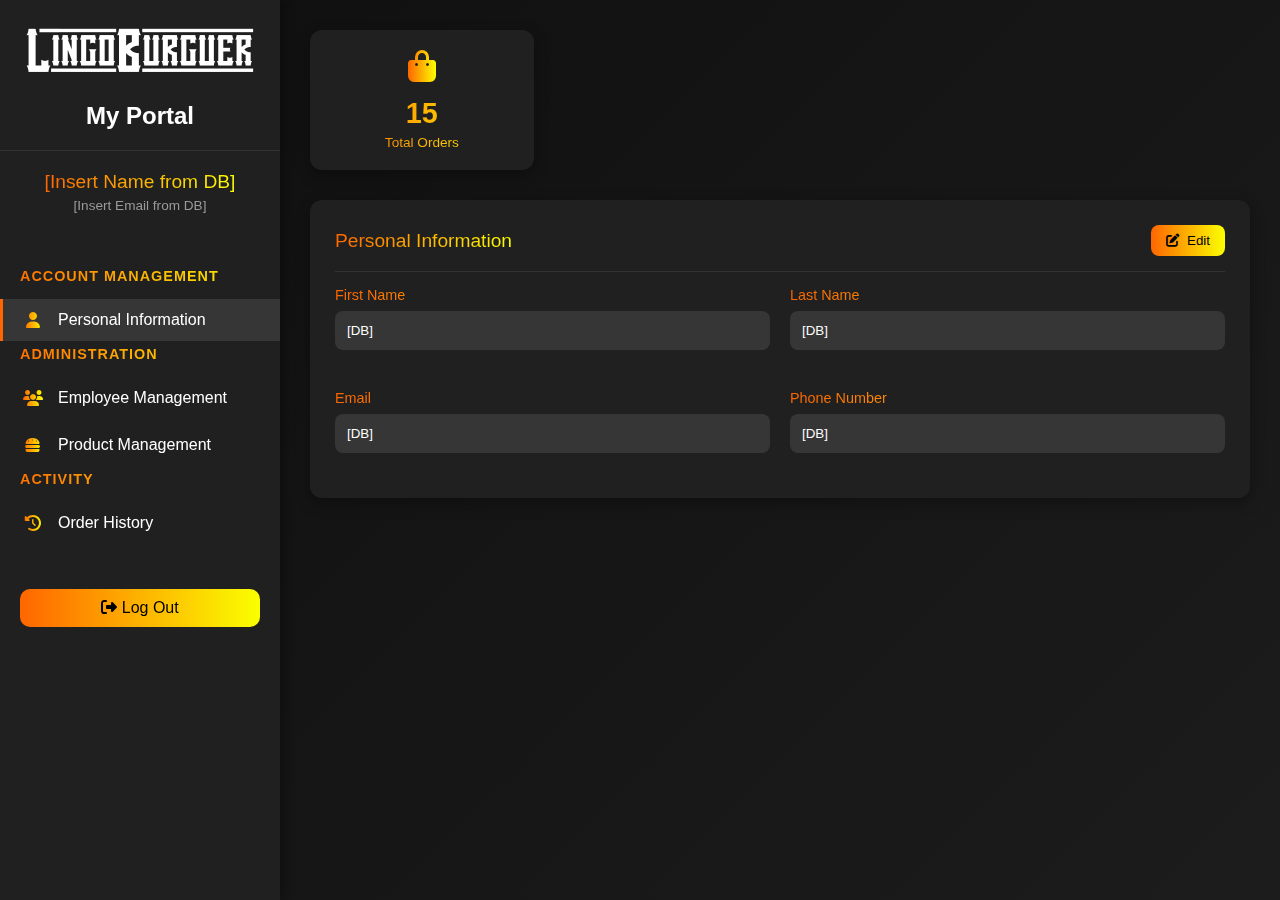
<file: Fronted/html/userDetail.html>
<!DOCTYPE html>
<html lang="en">

<head>
    <meta charset="UTF-8">
    <meta name="viewport" content="width=device-width, initial-scale=1.0">
    <title>User Profile</title>
    <link rel="stylesheet" href="https://cdnjs.cloudflare.com/ajax/libs/font-awesome/6.4.0/css/all.min.css">
    <link href="https://fonts.googleapis.com/css2?family=Roboto:wght@300;400;500;700&display=swap" rel="stylesheet">
    <link rel="stylesheet" href="../css/userDetailStyle.css">
    <link rel="icon" href="../images/LogoLingoIco.ico" type="image/x-icon">
</head>

<body>
    <div class="container">
        <!-- Sidebar -->
        <div class="sidebar">
            <div class="sidebar-header">
                <div class="logo-container">
                    <img src="../images/LogoLingoBurguerWhite.png" alt="Logo" class="logo">
                </div>
                <br>
                <h2>My Portal</h2>
                <button class="mobile-menu-toggle">
                    <i class="fas fa-bars"></i>
                </button>
            </div>

            <div class="user-profile">
                <!--Get data from database-->
                <div class="user-name">[Insert Name from DB]</div>
                <div class="user-email">[Insert Email from DB]</div>
            </div>

            <!-- Sidebar Menu -->
            <div class="nav-menu">
                <h3>Account Management</h3>
                <ul>
                    <li><a href="#" class="active"><i class="fas fa-user" id="persInfoBtn"></i> Personal Information</a>
                    </li>
                </ul>

                <h3>Administration</h3>
                <ul>
                    <li><a href="#" id="employeesBtn"><i class="fas fa-users"></i> Employee Management</a></li>
                    <li><a href="#" id="productsBtn"><i class="fas fa-hamburger"></i> Product Management</a></li>
                </ul>

                <h3>Activity</h3>
                <ul>
                    <li><a href="#"><i class="fas fa-history" id="ordersBtn"></i> Order History</a></li>
                </ul>
            </div>

            <div class="logout-btn">
                <i class="fas fa-sign-out-alt"></i> Log Out
            </div>
        </div>

        <!-- Main Content -->
        <div class="main-content">
            <!-- Statistics -->
            <div class="stats-grid">
                <div class="stat-card">
                    <i class="fas fa-shopping-bag"></i>
                    <div class="stat-value">15</div> <!-- Get data from DB -->
                    <div class="stat-label">Total Orders</div>
                </div>
            </div>

            <!-- Personal Information Panel -->
            <div class="content-panel" id="persInfoPannel">
                <div class="panel-header">
                    <h2>Personal Information</h2>
                    <button class="action-button" id="edit-info-btn">
                        <i class="fas fa-edit"></i> Edit
                    </button>
                </div>

                <form id="personal-info-form">
                    <div class="form-grid">
                        <div class="form-group">
                            <label for="firstName">First Name</label>
                            <input type="text" id="firstName" class="form-control" value="[DB]" disabled>
                        </div>

                        <div class="form-group">
                            <label for="lastName">Last Name</label>
                            <input type="text" id="lastName" class="form-control" value="[DB]" disabled>
                        </div>

                        <div class="form-group">
                            <label for="email">Email</label>
                            <input type="email" id="email" class="form-control" value="[DB]" disabled>
                        </div>

                        <div class="form-group">
                            <label for="phone">Phone Number</label>
                            <input type="tel" id="phone" class="form-control" value="[DB]" disabled>
                        </div>

                        <div class="form-buttons" style="display: none;">
                            <button type="button" class="btn btn-secondary" id="cancel-btn">Cancel</button>
                            <button type="submit" class="btn btn-primary">Save Changes</button>
                        </div>
                    </div>
                </form>
            </div>

            <!-- Recent Orders Panel -->
            <div class="content-panel" id="orders-pannel" style="display: none;">
                <div class="panel-header">
                    <h2>Recent Orders</h2>
                </div>

                <table class="data-table">
                    <thead>
                        <tr>
                            <th>ID</th>
                            <th>Total</th>
                        </tr>
                    </thead>
                    <tbody id="orders-list">
                        <!-- Orders will be inserted here -->
                    </tbody>
                </table>
            </div>


            <!-- Employee Management Panel -->
            <div class="content-panel" id="employees-panel" style="display: none;">
                <div class="panel-header">
                    <h2>Employee Management</h2>
                    <button class="action-button" id="add-employee-btn">
                        <i class="fas fa-plus"></i> Add Employee
                    </button>
                </div>

                <form id="employee-form" style="display: none;">
                    <div class="form-grid">
                        <div class="form-group">
                            <label for="emp-firstName">First Name</label>
                            <input type="text" id="emp-firstName" class="form-control" required>
                        </div>

                        <div class="form-group">
                            <label for="emp-lastName">Last Name</label>
                            <input type="text" id="emp-lastName" class="form-control" required>
                        </div>

                        <div class="form-group">
                            <label for="emp-email">Email</label>
                            <input type="email" id="emp-email" class="form-control" required>
                        </div>

                        <div class="form-group">
                            <label for="emp-telephone">Phone Number</label>
                            <input type="tel" id="emp-telephone" class="form-control" required>
                        </div>

                        <div class="form-group">
                            <label for="emp-role">Job Role</label>
                            <select id="emp-role" class="form-control" required>
                                <option value="">Select a role</option>
                            </select>
                        </div>

                        <div class="form-group">
                            <label for="emp-establishment">Establishment</label>
                            <select id="emp-establishment" class="form-control" required>
                                <option value="">Select an establishment</option>
                            </select>
                        </div>

                        <div class="form-group">
                            <label for="emp-hire-date">Hire Date</label>
                            <input type="text" id="emp-hire-date" class="form-control" placeholder="DD/MM/YYYY"
                                required>
                        </div>

                        <div class="form-group">
                            <label for="emp-salary">Salary</label>
                            <input type="number" id="emp-salary" class="form-control" step="0.01" required>
                        </div>

                        <div class="form-group">
                            <label for="emp-password">Password</label>
                            <input type="password" id="emp-password" class="form-control" placeholder="Enter password">
                        </div>

                        <div class="form-buttons">
                            <button type="button" class="btn btn-secondary" id="cancel-employee-btn">Cancel</button>
                            <button type="submit" class="btn btn-primary">Save Employee</button>
                        </div>
                    </div>
                </form>

                <table class="data-table">
                    <thead>
                        <tr>
                            <th>Name</th>
                            <th>Email</th>
                            <th>Phone</th>
                            <th>Job Role</th>
                            <th>Hire Date</th>
                            <th>Actions</th>
                        </tr>
                    </thead>
                    <tbody id="employees-table-body">
                        <!-- Employees will be loaded dynamically -->
                    </tbody>
                </table>
            </div>

            <!-- Product Management Panel -->
            <div class="content-panel" id="products-panel" style="display: none;">
                <div class="panel-header">
                    <h2>Product Management</h2>
                    <button class="action-button" id="add-product-btn">
                        <i class="fas fa-plus"></i> Add Product
                    </button>
                </div>

                <form id="product-form" style="display: none;">
                    <div class="form-grid">
                        <div class="form-group">
                            <label for="prod-name">Product Name</label>
                            <input type="text" id="prod-name" class="form-control" required>
                        </div>

                        <div class="form-group">
                            <label for="prod-category">Category</label>
                            <select id="prod-category" class="form-control" required>
                                <option value="">Select a category</option>
                            </select>
                        </div>

                        <div class="form-group full-width">
                            <label for="prod-description">Description</label>
                            <textarea id="prod-description" class="form-control" rows="3" required></textarea>
                        </div>

                        <div class="form-group">
                            <label for="prod-price">Price</label>
                            <input type="text" id="prod-price" class="form-control" placeholder="0.00" required>
                        </div>

                        <div class="form-group">
                            <label for="prod-availability">Availability</label>
                            <select id="prod-availability" class="form-control" required>
                                <option value="true">Available</option>
                                <option value="false">Not Available</option>
                            </select>
                        </div>

                        <div class="form-group">
                            <label for="prod-image">Product Image</label>
                            <input type="file" id="prod-image" class="form-control" accept=".jpg, .jpeg">
                            <small class="form-text text-muted">Select a JPG image (optional)</small>
                        </div>

                        <div class="form-buttons">
                            <button type="button" class="btn btn-secondary" id="cancel-product-btn">Cancel</button>
                            <button type="submit" class="btn btn-primary">Save Product</button>
                        </div>
                    </div>
                </form>

                <table class="data-table">
                    <thead>
                        <tr>
                            <th>Name</th>
                            <th>Description</th>
                            <th>Price</th>
                            <th>Category</th>
                            <th>Actions</th>
                        </tr>
                    </thead>
                    <tbody id="products-table-body">
                        <!-- Products will be loaded dynamically -->
                    </tbody>
                </table>
            </div>
        </div>
    </div>

    <script src="../js/userDetailScript.js"></script>
</body>

</html>
</file>
<file: Fronted/css/header-footer.css>
/*  HEADER  */

header {
    background-color: black;
    box-shadow: 0 2px 10px rgba(0, 0, 0, 0.1);
    position: sticky;
    top: 0;
    z-index: 1000;
}

.header-container {
    width: 100%;
    margin: 0 auto;
    padding: 0 15px;
    position: relative;
}

/* Mobile-first - Diseño base */
.main-header {
    display: flex;
    align-items: center;
    justify-content: space-between;
    padding: 12px 0;
}

/* Iconos del menú móvil */
.mobile-menu-toggle {
    font-size: 22px;
    cursor: pointer;
    background-image: linear-gradient(to top, #ff6600, #fbff00);
    -webkit-background-clip:text;
    background-clip: text;
    color: transparent;
}

/* Logo para móvil (centrado) */
.logo-container {
    display: flex;
    justify-content: center;
    background-color: transparent;
}

.header-logo {
    height: 40px;
    /* Mantiene la proporción del logo original 3840x720 */
}

/* Iconos de acción */
.user-actions {
    display: flex;
}

.action-icon {
    margin-left: 12px;
    cursor: pointer;
    font-size: 16px;
    background-image: linear-gradient(to top, #ff6600, #fbff00);
    -webkit-background-clip:text;
    background-clip: text;
    color: transparent;
    position: relative;
    
}

/* Mostramos todos los iconos tanto en móvil como en desktop */
.action-icon {
    display: block;
}

/* Menú desplegable para móvil */
.menu-dropdown {
    display: none;
    /* Oculto en móvil */
}

.mobile-menu{
    display: none;
    width: 100%;
    background-color: #fff;
    padding: 15px;
    position: absolute;
    top: 100%;
    left: 0;
    box-shadow: 0 4px 8px rgba(0, 0, 0, 0.1);
    z-index: 999;
}

.mobile-menu {
    flex-direction: column;
}

.search-dropdown {
    display: none;
    position: absolute;
    top: 100%;
    right: 0;
    background-color: #fff;
    border-radius: 4px;
    box-shadow: 0 4px 8px rgba(0, 0, 0, 0.1);
    z-index: 999;
    padding: 15px;
    margin-top: 10px;
    width: 300px; /* Ancho fijo inicial */
    padding: 15px;
}

.search-form {
    display: flex;
    width: 50%;
}

.search-input {
    flex-grow: 1;
    padding: 10px 15px;
    border: 1px solid #ddd;
    border-right: none;
    border-radius: 4px 0 0 4px;
    font-size: 14px;
}

.search-input:focus {
    outline: none;
    border-color: transparent;
    box-shadow: 0 0 0 1px #ff6b00,
                inset 0 0 0 1px #ff6b00;
    background-image: 
        linear-gradient(to right, white, white),
        linear-gradient(to top, #ff6600, #fbff00);
    background-origin: border-box;
    background-clip: padding-box, border-box;
}

.search-button {
    background-image: linear-gradient(to top, #ff6600, #fbff00);
    color: black;
    border: none;
    padding: 0 15px;
    border-radius: 0 4px 4px 0;
    cursor: pointer;
    font-size: 14px;
}


    

.mobile-menu-item {
    list-style: none;
    padding: 12px 0;
    border-bottom: 1px solid #f0f0f0;
}

.mobile-menu-item:last-child {
    border-bottom: none;
}

.mobile-menu-item a {
    text-decoration: none;
    color: #333;
    font-weight: 500;
    font-size: 16px;
    display: block;
}

.show-menu,
.show-search {
    display: flex;
}

/* Media query para tablets y desktop */
@media (min-width: 768px) {
    .header-container {
        max-width: 1200px;
        padding: 0 20px;
    }

    .main-header {
        padding: 15px 0;
    }

    /* Ocultamos el botón de menú móvil */
    .mobile-menu-toggle {
        display: none;
    }

    /* Mostramos el menú desplegable */
    .menu-dropdown {
        display: block;
        position: relative;
        cursor: pointer;
    }

    .menu-icon {
        display: flex;
        align-items: center;
        font-weight: 600;
        color: #333;
    }

    .menu-icon i {
        margin-right: 8px;
        font-size: 20px;
    }

    .dropdown-content {
        display: none;
        position: absolute;
        top: 100%;
        left: 0;
        background-color: #fff;
        min-width: 180px;
        box-shadow: 0 8px 16px rgba(0, 0, 0, 0.1);
        z-index: 1100;
        border-radius: 4px;
        overflow: hidden;
    }

    .dropdown-content a {
        display: block;
        padding: 12px 16px;
        text-decoration: none;
        color: #333;
        font-weight: 500;
        transition: background-color 0.3s ease;
    }

    .dropdown-content a:hover {
        background-color: #f9f9f9;
        color: #ff6b00;
    }

    .menu-dropdown:hover .dropdown-content {
        display: block;
    }

    /* Aumentamos el tamaño del logo */
    .logo {
        height: 50px;
    }

    /* Ajustamos el tamaño y espaciado de los iconos en desktop */
    .action-icon {
        font-size: 20px;
        margin-left: 20px;
        transition: color 0.3s ease;
    }

    .action-icon:hover {
        color: #ff6b00;
    }
}





/*  FOOTER  */

@font-face {
    font-family: 'MiFuentePersonalizada';
    src: url('../fonts/Teko-VariableFont_wght.ttf') format('truetype');
}


footer {
    font-family: 'MiFuentePersonalizada';
    background-color: black;
    color: white;
    text-align: center;
    padding: 20px 0;
    letter-spacing: 1px;
}

.footer-content {
    padding: 8%;
}

.footer-logo {
    height: 50px;
}


.footer-locations {
    flex-direction: column;
}

.footer-locations-pack {
    padding-bottom: 5%
}

.footer-name-location h3 {
    background-image: linear-gradient(to top, #ff6600, #fbff00);
    -webkit-background-clip: text;
    background-clip: text;
    color: transparent;
    font-family: 'MiFuentePersonalizada';
}

/* Redes sociales en contacto */

.footer-socialmedia {
    display: flex;
    justify-content: center;
    margin-top: 2%;
    margin-bottom: 8%;
}

.button {
    cursor: pointer;
    width: 50px;
    height: 50px;
    border-radius: 50px;
    border: none;
    position: relative;
    z-index: 0;
    display: flex;
    align-items: center;
    justify-content: center;
    margin-left: 10px;
    transition: 0.1s;
}

.button svg {
    color: white;
    width: 30px;
    height: 30px;
    z-index: 9;
}

.button:nth-child(1) {
    background: linear-gradient(120deg, #ff6600, #fbff00);
}

.button:nth-child(2) {
    background: linear-gradient(120deg, #ff6600, #fbff00);
}

.button:nth-child(3) {
    background: linear-gradient(120deg, #ff6600, #fbff00);
}

.button:nth-child(4) {
    background: linear-gradient(120deg, #ff6600, #fbff00);
}

.button:active {
    transform: scale(0.85);
}

.button::before {
    content: "";
    position: absolute;
    width: 55px;
    height: 55px;
    background-color: #212121;
    border-radius: 50px;
    z-index: -1;
    border: 0px solid rgba(255, 255, 255, 0.411);
    transition: 0.4s;
}

.button:hover::before {
    width: 0px;
    height: 0px;
}


.footer-links a {
    font-size: 20px;
    padding: 4.5%;
    background-image: linear-gradient(to top, #ff6600, #fbff00);
    -webkit-background-clip: text;
    background-clip: text;
    color: transparent;
}

.footer-privacy{
    font-family: Arial, Helvetica, sans-serif;
    font-size: 11px;
    color: grey;
    padding-top: 3%;

}







/* RESPONSIVE */

@media (min-width: 768px) {

    /* Ajuste del header para móviles */
    header {
        flex-direction: column;
    }

    .footer-locations {
        display: flex;
        justify-content: space-evenly;
        flex-direction: row;
    }

    .footer-locations-pack{
        padding-bottom: 2.5%;
    }

    .footer-socialmedia{
        padding-bottom: 2.5%;
        margin: 0%;
    }

    .footer-content{
        padding-top: 2.5%;
        padding-bottom: 2.5%;
    }
}
</file>
<file: Fronted/css/careers.css>
@font-face {
    font-family: 'MiFuentePersonalizada';
    src: url('../fonts/Teko-VariableFont_wght.ttf') format('truetype');
}

/* Gradient text utility class */
.gradient-text {
    background-image: linear-gradient(to top, #ff6600, #fbff00);
    -webkit-background-clip: text;
    background-clip: text;
    color: transparent;
}

body {
    background-color: black;
    font-family: 'MiFuentePersonalizada', Arial, sans-serif;
    color: white;
    margin: 0;
    padding: 0;
    min-height: 100vh;
    display: flex;
    flex-direction: column;
    overflow-x: hidden;
    width: 100%;
}

main {
    flex: 1;
    display: flex;
    flex-direction: column;
    align-items: center;
    padding: 20px;
    width: 100%;
    box-sizing: border-box;
    position: relative;
}

.card {
    background-color: #111;
    border-radius: 10px;
    box-shadow: 0px 4px 10px rgba(255, 102, 0, 0.1);
    text-align: center;
    padding: 20px;
    width: 100%;
    max-width: 800px;
    margin: 10px;
    box-sizing: border-box;
}

.title {
    font-size: 32px;
    font-weight: bold;
    background-image: linear-gradient(45deg, #ff6600, #fbff00);
    -webkit-background-clip: text;
    background-clip: text;
    color: transparent;
    margin-bottom: 15px;
    font-family: 'MiFuentePersonalizada';
}

.description, .salary, .details {
    font-size: 22px;
    margin: 15px 0;
    line-height: 1.4;
    color: white;
}

.apply-button {
    background: linear-gradient(45deg, #ff6600, #fbff00);
    color: black;
    font-size: 22px;
    font-weight: bold;
    padding: 12px 25px;
    border: none;
    border-radius: 5px;
    cursor: pointer;
    transition: 0.3s;
    margin-top: 20px;
    font-family: 'MiFuentePersonalizada';
    text-transform: uppercase;
    letter-spacing: 1px;
}

.apply-button:hover {
    background: linear-gradient(45deg, #fbff00, #ff6600);
    transform: translateY(-2px);
    box-shadow: 0 5px 15px rgba(255, 102, 0, 0.4);
}

/* Loading state styles */
.loading {
    display: flex;
    justify-content: center;
    align-items: center;
}

.loading::after {
    content: "";
    width: 30px;
    height: 30px;
    border: 4px solid #ff6600;
    border-top: 4px solid transparent;
    border-radius: 50%;
    animation: spin 1s linear infinite;
}

/* ===== HEADER STYLES ===== */
header {
    background-color: black;
    box-shadow: 0 2px 10px rgba(0, 0, 0, 0.1);
    position: sticky;
    top: 0;
    z-index: 50;
    font-family: 'MiFuentePersonalizada';
    font-size: 22px;
    width: 100%;
    box-sizing: border-box;
    padding: 10px 0;
}

.header-container {
    width: 100%;
    margin: 0 auto;
    padding: 0 30px;
    position: relative;
    box-sizing: border-box;
    height: 100%;
}

.main-header {
    display: flex;
    align-items: center;
    justify-content: space-between;
    width: 100%;
    box-sizing: border-box;
    max-width: 1920px;
    margin: 0 auto;
    min-height: 60px;
}

/* Menu toggle */
.menu-toggle {
    display: flex;
    align-items: center;
    font-size: 24px;
    cursor: pointer;
    background-image: linear-gradient(to top, #ff6600, #fbff00);
    -webkit-background-clip: text;
    background-clip: text;
    color: transparent;
    margin-right: auto;
}

/* Logo container */
.logo-container {
    display: flex;
    justify-content: center;
    align-items: center;
    background-color: transparent;
    position: absolute;
    left: 50%;
    transform: translateX(-50%);
    height: 100%;
}

.header-logo {
    height: 45px;
    display: block;
}

/* User actions */
.user-actions {
    display: flex;
    margin-left: auto;
}

/* Main content adjustment */
main {
    padding-top: 20px;
    display: flex;
    flex-wrap: wrap;
    justify-content: center;
    align-items: flex-start;
    gap: 20px;
}

@media (min-width: 768px) {
    .header-container {
        padding: 0 40px;
    }

    .main-header {
        padding: 15px 0;
    }

    .header-logo {
        height: 45px;
    }

    .action-icon {
        font-size: 22px;
        margin-left: 15px;
    }

    /* Card and form styles */
    main {
        flex-direction: row;
        justify-content: space-around;
        align-items: flex-start;
        padding: 60px 20px;
    }

    .card {
        flex: 0 1 350px;
        margin: 20px;
        padding: 30px;
    }

    .candidate-card {
        flex: 0 1 500px;
        margin: 20px;
    }
}

@media (max-width: 767px) {
    body {
        font-size: 16px;
    }

    .header-container {
        padding: 0 15px;
    }

    .logo-container {
        position: relative;
        left: 0;
        transform: none;
    }

    .main-header {
        padding: 5px 0;
        min-height: 50px;
    }

    .header-logo {
        height: 35px;
    }

    main {
        padding: 10px;
        margin-top: 10px;
        width: 100%;
        box-sizing: border-box;
    }

    .card, 
    .candidate-card {
        padding: 15px;
        margin: 10px;
        width: calc(100% - 20px);
        box-sizing: border-box;
    }

    .title {
        font-size: 24px;
        margin-bottom: 10px;
    }

    .description, 
    .salary, 
    .details {
        font-size: 16px;
        margin: 8px 0;
    }

    .candidate-card label {
        font-size: 16px;
        margin-bottom: 4px;
    }

    .candidate-card input[type="text"],
    .candidate-card input[type="email"],
    .candidate-card input[type="file"],
    .candidate-card textarea {
        padding: 6px;
        margin-bottom: 10px;
        font-size: 14px;
    }

    .candidate-card button[type="submit"],
    .apply-button {
        padding: 8px 15px;
        font-size: 16px;
    }

    .success-message {
        font-size: 16px;
        padding: 10px;
        margin-top: 10px;
    }
}

@media (min-width: 768px) and (max-width: 1024px) {
    main {
        padding: 30px 20px;
    }

    .card, 
    .candidate-card {
        max-width: 600px;
        margin: 15px;
    }
}

/* Desktop styles */
@media (min-width: 1025px) {
    main {
        flex-direction: row;
        justify-content: center;
        align-items: flex-start;
        flex-wrap: wrap;
        padding: 40px 20px;
    }

    .card {
        flex: 0 1 400px;
        margin: 20px;
    }

    .candidate-card {
        flex: 0 1 400px;
        margin: 20px;
    }
}

/* Animation keyframes */
@keyframes spin {
    0% { transform: rotate(0deg); }
    100% { transform: rotate(360deg); }
}

/* Overlay for when form is open */
.overlay {
    display: none;
    position: fixed;
    top: 0;
    left: 0;
    width: 100%;
    height: 100%;
    background: rgba(0, 0, 0, 0.7);
    z-index: 1000;
    animation: fadeIn 0.3s ease-out;
}

.overlay.show {
    display: block;
}

/* Candidate Form Styles */
.candidate-card {
    display: none;
    background: linear-gradient(45deg, rgba(255, 102, 0, 0.1), rgba(251, 255, 0, 0.1));
    border-radius: 10px;
    box-shadow: 0px 4px 10px rgba(255, 102, 0, 0.2);
    padding: 35px 25px 25px 25px;
    width: 90%;
    max-width: 600px;
    box-sizing: border-box;
    position: fixed;
    top: 50%;
    left: 50%;
    transform: translate(-50%, -50%);
    z-index: 1001;
    backdrop-filter: blur(5px);
    border: 1px solid rgba(255, 102, 0, 0.3);
    animation: slideIn 0.3s ease-out;
    max-height: 90vh;
    overflow-y: auto;
    margin: 0;
}

.candidate-card.show {
    display: block;
}

/* Estilizar la barra de scroll */
.candidate-card::-webkit-scrollbar {
    width: 8px;
}

.candidate-card::-webkit-scrollbar-track {
    background: rgba(255, 102, 0, 0.1);
    border-radius: 4px;
}

.candidate-card::-webkit-scrollbar-thumb {
    background: linear-gradient(45deg, #ff6600, #fbff00);
    border-radius: 4px;
}

.candidate-card::-webkit-scrollbar-thumb:hover {
    background: linear-gradient(45deg, #fbff00, #ff6600);
}

.candidate-card form {
    padding: 10px;
    margin-top: 15px;
}

/* Close button for form */
.close-form {
    position: absolute;
    top: 15px;
    right: 15px;
    background: linear-gradient(45deg, #ff6600, #fbff00);
    border: none;
    color: black;
    font-size: 24px;
    cursor: pointer;
    transition: all 0.3s ease;
    width: 30px;
    height: 30px;
    border-radius: 50%;
    display: flex;
    align-items: center;
    justify-content: center;
    line-height: 1;
    padding: 0;
    z-index: 1002;
}

.close-form:hover {
    background: linear-gradient(45deg, #fbff00, #ff6600);
    transform: scale(1.1);
}

@keyframes slideIn {
    from {
        opacity: 0;
        transform: translate(-50%, -45%);
    }
    to {
        opacity: 1;
        transform: translate(-50%, -50%);
    }
}

@media (max-width: 767px) {
    .candidate-card {
        width: 95%;
        padding: 30px 20px 20px 20px;
        max-height: 85vh;
        top: 55%;
    }

    @keyframes slideIn {
        from {
            opacity: 0;
            transform: translate(-50%, -45%);
        }
        to {
            opacity: 1;
            transform: translate(-50%, -55%);
        }
    }
}

.candidate-card label {
    display: block;
    margin-bottom: 5px;
    font-weight: bold;
    font-size: 18px;
    background-image: linear-gradient(45deg, #ff6600, #fbff00);
    -webkit-background-clip: text;
    background-clip: text;
    color: transparent;
    font-family: 'MiFuentePersonalizada';
}

.candidate-card input[type="text"],
.candidate-card input[type="email"],
.candidate-card input[type="file"],
.candidate-card textarea {
    width: 100%;
    padding: 8px;
    margin-bottom: 12px;
    border: 2px solid #333;
    border-radius: 5px;
    background-color: #222;
    color: white;
    font-size: 16px;
    transition: all 0.3s ease;
    font-family: 'MiFuentePersonalizada';
    box-sizing: border-box;
}

.candidate-card textarea {
    resize: vertical;
    min-height: 60px;
    max-height: 120px;
}

.candidate-card input[type="file"] {
    border: 2px dashed #ff6600;
    padding: 6px;
    margin-bottom: 15px;
    cursor: pointer;
}

.candidate-card input:last-of-type,
.candidate-card textarea:last-of-type {
    margin-bottom: 15px;
}

.candidate-card button[type="submit"] {
    background: linear-gradient(45deg, #ff6600, #fbff00);
    color: black;
    font-size: 18px;
    font-weight: bold;
    padding: 8px 20px;
    border: none;
    border-radius: 5px;
    cursor: pointer;
    transition: all 0.3s ease;
    width: 100%;
    margin-top: 15px;
    font-family: 'MiFuentePersonalizada';
    text-transform: uppercase;
    letter-spacing: 1px;
}

.candidate-card button[type="submit"]:hover {
    background: linear-gradient(45deg, #fbff00, #ff6600);
    transform: translateY(-2px);
    box-shadow: 0 5px 15px rgba(255, 102, 0, 0.4);
}

.candidate-card button[type="submit"]:active {
    transform: translateY(0);
    box-shadow: 0 2px 8px rgba(255, 102, 0, 0.3);
}

.candidate-card input::placeholder,
.candidate-card textarea::placeholder {
    color: rgba(255, 255, 255, 0.6);
    font-family: 'MiFuentePersonalizada';
    font-size: 16px;
}

/* Form validation styles */
.candidate-card input:invalid,
.candidate-card textarea:invalid {
    border-color: #ff6600;
}

.candidate-card input:valid,
.candidate-card textarea:valid {
    border-color: #ff6600;
}

/* Loading animation for form submission */
.candidate-card button[type="submit"].loading {
    position: relative;
    color: transparent;
}

.candidate-card button[type="submit"].loading::after {
    content: "";
    position: absolute;
    width: 20px;
    height: 20px;
    top: 50%;
    left: 50%;
    margin: -10px 0 0 -10px;
    border: 3px solid #000;
    border-top: 3px solid transparent;
    border-radius: 50%;
    animation: spin 1s linear infinite;
}

/* Selection Color */
.candidate-card input::selection,
.candidate-card textarea::selection {
    background: #ff6600;
    color: white;
}

/* Success message styles */
.success-message {
    background: linear-gradient(45deg, rgba(255, 102, 0, 0.1), rgba(251, 255, 0, 0.1));
    border: 2px solid #ff6600;
    border-radius: 5px;
    padding: 15px;
    margin-top: 15px;
    text-align: center;
    color: white;
    font-family: 'MiFuentePersonalizada';
    font-size: 18px;
    display: none;
    animation: fadeIn 0.5s ease-in-out;
}

.success-message i {
    color: #ff6600;
    margin-right: 8px;
    font-size: 20px;
}

.success-message.show {
    display: flex;
    align-items: center;
    justify-content: center;
}

@keyframes fadeIn {
    from {
        opacity: 0;
        transform: translateY(-10px);
    }
    to {
        opacity: 1;
        transform: translateY(0);
    }
}
</file>
<file: Fronted/css/styles.css>
/* ==========================================================================
   VARIABLES Y CONFIGURACIÓN GLOBAL
   ========================================================================== */
   :root {
    /* Paleta de colores del sitio */
    --primary-color: #e63946;     /* Rojo para acentos y botones */
    --secondary-color: #1d3557;   /* Azul oscuro para fondos y textos importantes */
    --accent-color: #f1faee;      /* Color claro para fondos alternativos */
    --text-color: #333;           /* Color base para textos */
    --light-text: #f1faee;        /* Color claro para textos sobre fondos oscuros */
    --dark-bg: #1d3557;           /* Fondo oscuro para secciones contrastantes */
    --light-bg: #f1faee;          /* Fondo claro para secciones principales */
    --golden: #ebd55a;            /* Color dorado para elementos destacados */
}

/* ==========================================================================
   HEADER Y NAVEGACIÓN
   ========================================================================== */
   header {
    display: flex;
    justify-content: space-between;
    align-items: center;
    z-index: 1000;
    transition: all 0.3s ease;
    background-color: transparent; /* Header transparente para que se vea el video */
    width: 100%;
}

/* Contenedor de navegación - ocupa todo el ancho */
nav {
position: fixed; 
  left: 0;
  width: 100%;
  height: 90px;
  z-index: 1000;
  background-color: black;
  border-bottom: 6px solid black;
  padding-top: 30px;
  
}

/* Lista de navegación */
nav ul {
    display: flex;
    list-style: none;
    font-family: 'MiFuentePersonalizada';
    justify-content: center;
    align-items: center;
    background-color: black; 
    width: 100%;
    margin: 0%;
    padding: 0%;
    margin-top: auto;
    font-size: 20px;   
}

/* Elementos de la lista de navegación */
nav ul li {
    margin: 0% 15px;
    position: relative;
    color: var(--golden); 
    
}

/* Enlaces en la navegación */
nav ul li a {
    font-weight: 600;
    letter-spacing: 2px;
    transition: color 0.3s ease;
}

/* Efecto hover para enlaces */
nav ul li a:hover {
    color: var(--primary-color);
}

/* Línea decorativa bajo los elementos del carta (aparece al hover) */
nav ul li::after {
    content: '';
    position: absolute;
    bottom: -5px;
    left: 0;
    width: 0;
    height: 2px;
    background-color: var(--primary-color);
    transition: width 0.3s ease;
}

nav ul li:hover::after {
    width: 100%;
}


/* Estilos para iconos sociales en el header */
.header-social a {
    margin-left: 15px;
    font-size: 18px;
    transition: color 0.3s ease;
}

.header-social a:hover {
    color: var(--primary-color);
}

/* Estilos para el logo */
.logo {
    height: 60px;
}

/* Contenedor del logo - asegura que tenga fondo negro */
.logo-container {
    background-color: black;
    display: flex;
    align-items: center;
    justify-content: center;
}

/* Reset básico para todos los elementos */
* {
    margin: 0;
    padding: 0;
    box-sizing: border-box;
}

/* Configuración de fuente personalizada */
@font-face {
    font-family: 'MiFuentePersonalizada';
    src: url('../fonts/Teko-VariableFont_wght.ttf') format('truetype');
}



/* Estilos para el icono del carrito */
.cart-icon {
    position: relative;
    cursor: pointer;
}

.cart-icon i {
    font-size: 20px;
    color: var(--golden);
    
}

.cart-count {
    position: absolute;
    top: -8px;
    right: -8px;
    background-color: var(--primary-color);
    color: white;
    font-size: 12px;
    width: 18px;
    height: 18px;
    border-radius: 50%;
    display: none;
    align-items: center;
    justify-content: center;
    font-weight: bold;
}

/* Estilos para el menú desplegable del carrito */
.cart-dropdown {
    position: absolute;
    right: -10px;
    top: 40px;
    width: 320px;
    background-color: rgba(0, 0, 0, 0.95); 
    box-shadow: 0 5px 15px rgba(255, 102, 0, 0.3);
    border-radius: 8px;
    padding: 15px;
    display: none;
    z-index: 1000;
    color: white;
    border: 2px solid #ff6600; 
}

.cart-dropdown::before {
    content: '';
    position: absolute;
    top: -8px;
    right: 15px;
    width: 0;
    height: 0;
    border-left: 8px solid transparent;
    border-right: 8px solid transparent;
    border-bottom: 8px solid #ff6600; 
}

.cart-dropdown.show {
    display: block;
    animation: fadeIn 0.3s ease;
}

@keyframes fadeIn {
    from { opacity: 0; transform: translateY(-10px); }
    to { opacity: 1; transform: translateY(0); }
}

.cart-header {
    border-bottom: 1px solid rgba(255, 102, 0, 0.3);
    padding-bottom: 10px;
    margin-bottom: 15px;
}

.cart-header h3 {
    margin: 0;
    background-image: linear-gradient(45deg, #ff6600, #fbff00);
    -webkit-background-clip: text;
    background-clip: text;
    color: transparent;
    font-family: 'MiFuentePersonalizada';
    font-size: 24px;
}

.cart-items {
    max-height: 300px;
    overflow-y: auto;
    margin-bottom: 1rem;
}

/* Estilizar la barra de desplazamiento */
.cart-items::-webkit-scrollbar {
    width: 6px;
}

.cart-items::-webkit-scrollbar-track {
    background: rgba(255, 102, 0, 0.1);
    border-radius: 3px;
}

.cart-items::-webkit-scrollbar-thumb {
    background: linear-gradient(45deg, #ff6600, #fbff00);
    border-radius: 3px;
}

.empty-cart-message {
    text-align: center;
    padding: 20px 0;
    color: #999;
    font-family: 'MiFuentePersonalizada';
    font-size: 18px;
}

.cart-item {
    display: flex;
    align-items: center;
    padding: 10px 0;
    border-bottom: 1px solid rgba(255, 102, 0, 0.2);
}

.cart-item-image {
    width: 50px;
    height: 50px;
    border-radius: 5px;
    overflow: hidden;
    margin-right: 10px;
}

.cart-item-image img {
    width: 100%;
    height: 100%;
    object-fit: cover;
}

.cart-item-details {
    flex: 1;
    padding: 0 10px;
}

.cart-item-title {
    font-weight: bold;
    margin-bottom: 5px;
    color: white;
    font-family: 'MiFuentePersonalizada';
    font-size: 18px;
}

.cart-item-price {
    background-image: linear-gradient(45deg, #ff6600, #fbff00);
    -webkit-background-clip: text;
    background-clip: text;
    color: transparent;
    font-weight: bold;
    font-size: 16px;
}

.cart-item-quantity {
    display: flex;
    align-items: center;
    gap: 8px;
    margin: 5px 0;
}

.quantity-btn {
    background: none;
    border: 1px solid #ff6600;
    width: 24px;
    height: 24px;
    border-radius: 4px;
    display: flex;
    align-items: center;
    justify-content: center;
    cursor: pointer;
    transition: all 0.2s ease;
    color: #ff6600;
}

.quantity-btn:hover {
    background: linear-gradient(45deg, #ff6600, #fbff00);
    color: black;
    border-color: transparent;
}

.cart-item-quantity span {
    color: white;
    font-family: 'MiFuentePersonalizada';
    font-size: 16px;
    min-width: 20px;
    text-align: center;
}

.cart-item-remove {
    background: none;
    border: none;
    color: #ff6600;
    cursor: pointer;
    padding: 4px;
    transition: color 0.2s ease;
}

.cart-item-remove:hover {
    color: #fbff00;
}

.cart-item-pricing {
    display: flex;
    align-items: center;
    gap: 15px;
    margin: 8px 0;
}

.unit-price {
    color: #ff6600;
    font-size: 18px;
    font-weight: bold;
    font-family: 'MiFuentePersonalizada';
}

.cart-item-quantity {
    display: flex;
    align-items: center;
    gap: 8px;
}

.cart-total {
    margin-top: 15px;
    padding-top: 15px;
    border-top: 1px solid rgba(255, 102, 0, 0.3);
    text-align: right;
}

.cart-total p {
    font-family: 'MiFuentePersonalizada';
    font-size: 18px;
    color: white;
}

#cart-total-amount {
    background-image: linear-gradient(45deg, #ff6600, #fbff00);
    -webkit-background-clip: text;
    background-clip: text;
    color: transparent;
    font-weight: bold;
}

.checkout-btn {
    width: 100%;
    padding: 12px 25px;
    background: linear-gradient(45deg, #ff6600, #fbff00);
    color: black;
    font-size: 18px;
    font-weight: bold;
    border: none;
    border-radius: 5px;
    cursor: pointer;
    transition: 0.3s;
    text-transform: uppercase;
    letter-spacing: 1px;
    font-family: 'MiFuentePersonalizada';
}

.checkout-btn:hover {
    background: linear-gradient(45deg, #fbff00, #ff6600);
    transform: translateY(-2px);
    box-shadow: 0 5px 15px rgba(255, 102, 0, 0.4);
}

/* Estilo para la notificación */
.notification {
    position: fixed;
    bottom: 20px;
    right: 20px;
    background: linear-gradient(45deg, #ff6600, #fbff00);
    color: black;
    padding: 12px 25px;
    border-radius: 5px;
    font-family: 'MiFuentePersonalizada';
    font-size: 16px;
    opacity: 0;
    transform: translateY(20px);
    transition: all 0.3s ease;
    z-index: 1001;
}

.notification.show {
    opacity: 1;
    transform: translateY(0);
}

/* Mostrar el carrito cuando está activo */
.cart-icon.active .cart-dropdown {
    display: block;
}

/* ==========================================================================
   SECCIÓN HERO CON VIDEO DE FONDO
   ========================================================================== */
.hero {
    height: 100vh; 
    position: relative;
    display: flex;
    align-items: center;
    justify-content: center;
    text-align: center;
    color: white;
    padding-top: 80px;
    overflow: hidden;
}

/* Contenedor del video de fondo */
.hero-video-container {
    position: absolute;
    top: 0;
    left: 0;
    width: 100%;
    height: 100%;
    z-index: -2; 
}

/* Estilo del video */
.hero-video-container video {
    width: 100%;
    height: 100%;
    object-fit: cover; 
}

/* Capa semitransparente sobre el video para mejorar la legibilidad del texto */
.hero-overlay {
    position: absolute;
    top: 0;
    left: 0;
    width: 100%;
    height: 100%;
    background-color: rgba(0, 0, 0, 0.5);
    z-index: -1;
}

/* Contenido principal de la sección hero */
.hero-content {
    position: relative;
    z-index: 1; 
    width: 100%;
    padding: 0 20px;
}

/* Título principal en la sección hero */
.hero-content h1 {
    font-size: 4rem;
    margin-bottom: 20px;
    text-shadow: 2px 2px 5px rgba(0, 0, 0, 0.5); 
}

/* Párrafo en la sección hero */
.hero-content p {
    font-size: 1.5rem;
    margin-bottom: 30px;
    text-shadow: 1px 1px 3px rgba(0, 0, 0, 0.5);
}

/* ==========================================================================
   SECCIÓN SOBRE NOSOTROS
   ========================================================================== */
.about {
    padding: 100px 10%;
    display: flex;
    align-items: center;
    background-color: black;
    color: white;
}

.about-content {
    flex: 1;
    padding-right: 50px;
}

.about-content h2 {
    font-size: 2.5rem;
    margin-bottom: 30px;
    background-image: linear-gradient(45deg, #ff6600, #fbff00);
    -webkit-background-clip: text;
    background-clip: text;
    color: transparent;
}

.about-content p {
    margin-bottom: 20px;
    font-size: 1.1rem;
}

.about-image {
    flex: 1;
}

.about-image img {
    width: 100%;
    border-radius: 10px;
    box-shadow: 0 10px 30px rgba(0, 0, 0, 0.1);
}

/* ==========================================================================
   SECCIÓN CARTA
   ========================================================================== */
/* Estilos básicos del body */
body {
    background-color: black;
    color: var(--text-color);
    line-height: 1.6;
    overflow-x: hidden;
    margin: 0;
    padding: 0;
    font-family: 'MiFuentePersonalizada', Arial, sans-serif;
}

/* Estilos generales para títulos */
h1, h2, h3, h4 {
    font-family: 'Playfair Display', serif;
    font-weight: 700;
}

/* Estilos generales para enlaces */
a {
    text-decoration: none;
    color: inherit;
}

/* Estilo de botón general */
.btn {
    display: inline-block;
    background-color: var(--primary-color);
    color: white;
    padding: 12px 30px;
    border-radius: 30px;
    font-weight: 600;
    text-transform: uppercase;
    letter-spacing: 1px;
    transition: all 0.3s ease;
    border: none;
    cursor: pointer;
}

.btn:hover {
    background-color: #c1121f;
    transform: translateY(-3px);
    box-shadow: 0 5px 15px rgba(0, 0, 0, 0.1);
}

.menu {
    padding: 100px 10%;
    text-align: center;
    background-color: black;
}

.menu h2 {
    font-size: 2.5rem;
    margin-bottom: 50px;
    background-image: linear-gradient(45deg, #ff6600, #fbff00);
    -webkit-background-clip: text;
    background-clip: text;
    color: transparent;
}

/* Categorías del carta */
.menu-categories {
    margin-bottom: 40px;
    display: flex;
    justify-content: center;
    gap: 30px;
}

.category-btn {
    padding: 12px 30px;
    background: none;
    border: 2px solid #ff6600;
    color: #ff6600;
    font-weight: 600;
    border-radius: 30px;
    cursor: pointer;
    transition: all 0.3s ease;
    font-family: 'MiFuentePersonalizada';
    font-size: 22px;
}

.category-btn.active, .category-btn:hover {
    background: linear-gradient(45deg, #ff6600, #fbff00);
    color: black;
    border-color: transparent;
}

/* Grid de elementos del carta */
.menu-items {
    display: grid;
    grid-template-columns: repeat(5, 1fr);
    gap: 20px;
    padding: 20px;
    max-width: 1400px;
    margin: 0 auto;
}

.menu-item {
    background: linear-gradient(
        45deg,
        rgba(17, 17, 17, 0.85),
        rgba(17, 17, 17, 0.85)
    );
    border-radius: 8px;
    box-shadow: 0px 2px 5px rgba(255, 102, 0, 0.2);
    overflow: hidden;
    transition: transform 0.3s ease;
    border: 1px solid #ff6600;
    display: flex;
    flex-direction: column;
    height: 400px;
    width: 100%;
}

.menu-item:hover {
    transform: translateY(-5px);
}

.menu-item img {
    width: 100%;
    height: 250px;
    object-fit: cover;
    display: block;
}

.menu-item-content {
    padding: 15px;
    display: flex;
    flex-direction: column;
    flex: 1;
    justify-content: space-between;
}

.menu-item h3 {
    margin: 0;
    font-size: 18px;
    background-image: linear-gradient(45deg, #ff6600, #fbff00);
    -webkit-background-clip: text;
    background-clip: text;
    color: transparent;
    white-space: nowrap;
    overflow: hidden;
    text-overflow: ellipsis;
}

.menu-item .price {
    color: #ff6600;
    font-weight: bold;
    font-size: 18px;
    margin: 10px 0;
}

.add-to-cart-btn {
    width: 100%;
    padding: 8px 15px;
    background: linear-gradient(45deg, #ff6600, #fbff00);
    color: black;
    font-size: 16px;
    font-weight: bold;
    border: none;
    border-radius: 4px;
    cursor: pointer;
    transition: 0.3s;
    text-transform: uppercase;
    letter-spacing: 0.5px;
    font-family: 'MiFuentePersonalizada';
    margin-top: auto;
}

.add-to-cart-btn:hover {
    opacity: 0.9;
    transform: translateY(-2px);
}

.add-to-cart-btn:disabled {
    background: #666;
    cursor: not-allowed;
    opacity: 0.7;
}

/* Ajustes responsivos */
@media (max-width: 1200px) {
    .menu-items {
        grid-template-columns: repeat(3, 1fr);
    }
}

@media (max-width: 768px) {
    .menu-items {
        grid-template-columns: repeat(2, 1fr);
    }
}

@media (max-width: 480px) {
    .menu-items {
        grid-template-columns: 1fr;
    }
}

/* ==========================================================================
   DISEÑO RESPONSIVO
   ========================================================================== */
/* Para tablets y dispositivos medianos */
@media (max-width: 992px) {
    /* Cambios en las secciones about y contact */
    .about, .contact {
        flex-direction: column;
    }
    
    .about-content, .contact-info {
        padding-right: 0;
        margin-bottom: 50px;
    }
    
}

/* Para móviles y tablets pequeñas */
@media (max-width: 768px) {
    .logo {
        margin-bottom: 15px;
    }
    
    /* Reducción del tamaño de texto en hero */
    .hero-content h1 {
        font-size: 2.5rem;
    }
    
    .hero-content p {
        font-size: 1.2rem;
    }
    
    /* Ajuste de las categorías del carta */
    .menu-categories {
        flex-wrap: wrap;
    }
}

/* Para móviles pequeños */
@media (max-width: 576px) {
    
    /* carta de navegación en columna */
    nav ul {
        flex-direction: column;
        align-items: center;
    }
    
    nav ul li {
        margin: 10px 0;
    }
}

/* Estilos para el carrito */
.action-icon {
    position: relative;
    cursor: pointer;
}

.loading {
    text-align: center;
    padding: 2rem;
    font-size: 1.2rem;
    color: #666;
}

.error-message {
    text-align: center;
    padding: 2rem;
    color: #dc3545;
    font-size: 1.2rem;
}

/* Estilos para el modal de detalles */
.modal-overlay {
    display: none;
    position: fixed;
    top: 0;
    left: 0;
    width: 100%;
    height: 100%;
    background-color: rgba(0, 0, 0, 0.7);
    z-index: 1000;
    justify-content: center;
    align-items: center;
}

.modal-overlay.active {
    display: flex;
}

.modal-content {
    background-color: #111;
    border-radius: 10px;
    padding: 20px;
    max-width: 500px;
    width: 90%;
    position: relative;
    border: 2px solid #ff6600;
}

.modal-close {
    position: absolute;
    top: 10px;
    right: 10px;
    background: none;
    border: none;
    color: #ff6600;
    font-size: 24px;
    cursor: pointer;
    transition: color 0.3s ease;
}

.modal-close:hover {
    color: #fbff00;
}

.modal-product {
    display: flex;
    flex-direction: column;
    gap: 15px;
}

.modal-product img {
    width: 100%;
    height: 250px;
    object-fit: cover;
    border-radius: 8px;
}

.modal-product-info h3 {
    font-size: 24px;
    margin-bottom: 10px;
    background-image: linear-gradient(45deg, #ff6600, #fbff00);
    -webkit-background-clip: text;
    background-clip: text;
    color: transparent;
}

.modal-product-info .description {
    color: #fff;
    margin-bottom: 15px;
    line-height: 1.5;
}

.modal-product-info .price {
    font-size: 20px;
    color: #ff6600;
    margin-bottom: 15px;
}

.modal-actions {
    display: flex;
    gap: 10px;
}

.view-details-btn {
    width: 100%;
    padding: 8px 15px;
    background: linear-gradient(45deg, #ff6600, #fbff00);
    color: black;
    font-size: 16px;
    font-weight: bold;
    border: none;
    border-radius: 4px;
    cursor: pointer;
    transition: 0.3s;
    text-transform: uppercase;
    letter-spacing: 0.5px;
    font-family: 'MiFuentePersonalizada';
}

.view-details-btn:hover {
    opacity: 0.9;
    transform: translateY(-2px);
}

/* Ajuste para los botones en la carta de producto */
.menu-item-content .buttons {
    display: flex;
    gap: 10px;
    justify-content: space-between;
}

.view-details-btn, .add-to-cart-btn {
    flex: 1;
    padding: 8px 15px;
    background: linear-gradient(45deg, #ff6600, #fbff00);
    color: black;
    font-size: 16px;
    font-weight: bold;
    border: none;
    border-radius: 4px;
    cursor: pointer;
    transition: 0.3s;
    text-transform: uppercase;
    letter-spacing: 0.5px;
    font-family: 'MiFuentePersonalizada';
}

.view-details-btn:hover, .add-to-cart-btn:hover {
    opacity: 0.9;
    transform: translateY(-2px);
}
</file>
<file: Fronted/css/login-styles.css>
/*Estilo del login (Bajo revision) */
* {
    margin: 0;
    padding: 0;
    box-sizing: border-box;
}

body {
    height: 100vh;
    background: linear-gradient(135deg, #0f0f0f, #1c1c1c);
    font-family: 'Roboto', sans-serif;
    display: flex;
    justify-content: center;
    align-items: center;
}

.login-card {
    background-color: #202020;
    padding: 2.5rem;
    border-radius: 20px;
    width: 100%;
    max-width: 400px;
    box-shadow: 0 10px 25px rgba(0, 0, 0, 0.5);
    color: #fff;
    opacity: 1;
    transform: translateY(0);
    transition: opacity 0.3s ease, transform 0.3s ease;
}

/* Efectos para la animación de transición entre formularios */
.login-card[style*="display: none"] {
    opacity: 0;
    transform: translateY(20px);
}

.login-card h2 {
    text-align: center;
    margin-bottom: 1.5rem;
    font-size: 1.8rem;
    background-image: linear-gradient(to top, #ff6600, #fbff00);
    -webkit-background-clip: text;
    background-clip: text;
    color: transparent;
}

.login-card label {
    display: block;
    margin-bottom: 0.5rem;
    font-size: 0.95rem;
}

.login-card input {
    width: 100%;
    padding: 0.75rem;
    margin-bottom: 1.5rem;
    border: none;
    border-radius: 10px;
    background-color: #2e2e2e;
    color: #fff;
}

.login-card input:focus {
    outline: 2px solid #f1c40f;
}

.login-card .login-btn {
    width: 100%;
    padding: 0.75rem;
    background-color: #f1c40f;
    border: none;
    border-radius: 10px;
    font-weight: bold;
    color: #000;
    cursor: pointer;
    transition: background-color 0.3s ease;
}

.login-card .login-btn:hover {
    background-color: #c5a00d;
}

.login-card .options {
    margin-top: 3rem;
    text-align: center;
}

.login-card .options a {
    color: #999;
    text-decoration: none;
    font-size: 0.9rem;
    transition: color 0.3s;
}

.login-card .options a:hover {
    color: #f1c40f;
}

.material-symbols-outlined {
    font-variation-settings:
        'FILL' 0,
        'wght' 400,
        'GRAD' 0,
        'opsz' 24;
    cursor: pointer;
}

.material-symbols-outlined a {
    text-decoration: none;
    color: #fff;
}
</file>
<file: Fronted/css/userDetailStyle.css>
/* Configuración de fuente personalizada */
/*@font-face {
    font-family: 'MiFuentePersonalizada';
    src: url('../fonts/duality.otf') format('opentype');
}*/

:root {
    --primary-gradient: linear-gradient(to right, #ff6600, #fbff00);
    --primary-orange: #ff6600;
    --primary-yellow: #fbff00;
    --dark-bg: #0f0f0f;
    --panel-bg: #202020;
}

* {
    margin: 0;
    padding: 0;
    box-sizing: border-box;
}

body {
    background: linear-gradient(135deg, #0f0f0f, #1c1c1c);
    font-family: 'MiFuentePersonalizada', sans-serif;
    color: #fff;
    min-height: 100vh;
}

.container {
    display: flex;
    flex-direction: column;
    min-height: 100vh;
}

/* Barra lateral - Estilo Mobile */
.sidebar {
    width: 100%;
    background-color: var(--panel-bg);
    box-shadow: 0 4px 10px rgba(0, 0, 0, 0.3);
    position: relative;
    height: auto;
    overflow-y: auto;
    transition: all 0.3s ease;
}

.sidebar-header {
    padding: 20px;
    text-align: center;
    border-bottom: 1px solid #333;
    display: flex;
    justify-content: space-between;
    align-items: center;
}

/* Título del portal */
.portal-title {
    font-size: 1.4rem;
    font-weight: 600;
    background: var(--primary-gradient);
    -webkit-background-clip: text;
    background-clip: text;
    color: transparent;
}

.user-profile {
    display: flex;
    flex-direction: column;
    align-items: center;
    padding: 20px 0;
}

.user-avatar {
    width: 80px;
    height: 80px;
    border-radius: 50%;
    object-fit: cover;
    border: 3px solid #f1c40f;
    margin-bottom: 15px;
}

.user-name {
    font-size: 1.2rem;
    font-weight: 500;
    margin-bottom: 5px;
    background: var(--primary-gradient);
    -webkit-background-clip: text;
    background-clip: text;
    color: transparent;
}

.user-email {
    font-size: 0.85rem;
    color: #999;
    margin-bottom: 15px;
}

.user-status {
    background: linear-gradient(to right, #ff6600, #fbff00);
    color: #000;
    padding: 5px 15px;
    border-radius: 20px;
    font-size: 0.75rem;
    font-weight: 700;
}

.nav-menu {
    padding: 20px 0;
    display: none;
}

.nav-menu.active {
    display: block;
}

.nav-menu h3 {
    padding: 0 20px;
    margin-bottom: 15px;
    font-size: 0.9rem;
    background: var(--primary-gradient);
    -webkit-background-clip: text;
    background-clip: text;
    color: transparent;
    text-transform: uppercase;
    letter-spacing: 1px;
}

.nav-menu ul {
    list-style: none;
}

.nav-menu li {
    margin-bottom: 5px;
}

.nav-menu a {
    display: flex;
    align-items: center;
    padding: 12px 20px;
    color: #fff;
    text-decoration: none;
    transition: all 0.3s ease;
    border-left: 3px solid transparent;
}

.nav-menu a:hover, .nav-menu a.active {
    background-color: rgba(255, 255, 255, 0.1);
    border-left-color: var(--primary-orange);
}

.nav-menu a i {
    margin-right: 15px;
    width: 20px;
    text-align: center;
    background: var(--primary-gradient);
    -webkit-background-clip: text;
    background-clip: text;
    color: transparent;
}

.logout-btn {
    margin: 20px;
    padding: 10px;
    text-align: center;
    background: var(--primary-gradient);
    color: #000;
    border-radius: 10px;
    cursor: pointer;
    font-weight: 500;
    transition: all 0.3s ease;
}

.logout-btn:hover {
    opacity: 0.9;
}

.logo {
    height: 40px;
    width: auto;
    object-fit: contain;
    max-width: 100%;
}

/* Toggle para menú móvil */
.mobile-menu-toggle {
    display: block;
    background: none;
    border: none;
    font-size: 1.5rem;
    cursor: pointer;
    background: var(--primary-gradient);
    -webkit-background-clip: text;
    background-clip: text;
    color: transparent;
}

/* Contenido principal */
.main-content {
    flex: 1;
    padding: 20px;
    transition: all 0.3s ease;
}

.content-header {
    display: flex;
    justify-content: space-between;
    align-items: center;
    margin-bottom: 20px;
    flex-wrap: wrap;
    gap: 10px;
}

.content-header h1 {
    font-size: 1.5rem;
    background-image: linear-gradient(to right, #ff6600, #fbff00);
    -webkit-background-clip: text;
    background-clip: text;
    color: transparent;
}

.action-button {
    background: var(--primary-gradient);
    color: #000;
    border: none;
    padding: 8px 15px;
    border-radius: 8px;
    font-weight: 500;
    cursor: pointer;
    display: flex;
    align-items: center;
    transition: all 0.3s ease;
}

.action-button i {
    margin-right: 8px;
}

.action-button:hover {
    opacity: 0.9;
}

/* Paneles de contenido */
.content-panel {
    background-color: var(--panel-bg);
    border-radius: 12px;
    padding: 20px;
    box-shadow: 0 5px 15px rgba(0, 0, 0, 0.3);
    margin-bottom: 20px;
}

.panel-header {
    display: flex;
    justify-content: space-between;
    align-items: center;
    margin-bottom: 15px;
    padding-bottom: 15px;
    border-bottom: 1px solid #333;
    flex-wrap: wrap;
    gap: 10px;
}

.panel-header h2 {
    font-size: 1.2rem;
    font-weight: 500;
    background: var(--primary-gradient);
    -webkit-background-clip: text;
    background-clip: text;
    color: transparent;
}

/* Campos de formulario */
.form-group {
    margin-bottom: 20px;
}

.form-group label {
    display: block;
    margin-bottom: 8px;
    font-size: 0.9rem;
    background: var(--primary-gradient);
    -webkit-background-clip: text;
    background-clip: text;
    color: transparent;
}

/* Ocultar flechas del input number */
input[type="number"]::-webkit-inner-spin-button,
input[type="number"]::-webkit-outer-spin-button {
    -webkit-appearance: none;
    margin: 0;
}

input[type="number"] {
    -moz-appearance: textfield;
}

/* Estilos para el select */
select.form-control {
    appearance: none;
    background-color: rgba(255, 255, 255, 0.1);
    background-image: url("data:image/svg+xml;charset=UTF-8,%3csvg xmlns='http://www.w3.org/2000/svg' viewBox='0 0 24 24' fill='none' stroke='white' stroke-width='2' stroke-linecap='round' stroke-linejoin='round'%3e%3cpolyline points='6 9 12 15 18 9'%3e%3c/polyline%3e%3c/svg%3e");
    background-repeat: no-repeat;
    background-position: right 1rem center;
    background-size: 1em;
    padding-right: 2.5rem;
    cursor: pointer;
}

select.form-control option {
    background-color: var(--panel-bg);
    color: #fff;
    padding: 12px;
    font-family: 'MiFuentePersonalizada', sans-serif;
}

select.form-control:focus {
    outline: none;
    box-shadow: 0 0 0 2px var(--primary-orange);
    background-color: rgba(255, 255, 255, 0.15);
}

/* Resto de los estilos de form-control */
.form-control {
    width: 100%;
    padding: 12px;
    background-color: rgba(255, 255, 255, 0.1);
    border: none;
    border-radius: 8px;
    color: #fff;
    font-family: 'MiFuentePersonalizada', sans-serif;
}

.form-control:focus {
    outline: none;
    box-shadow: 0 0 0 2px var(--primary-orange);
    background-color: rgba(255, 255, 255, 0.15);
}

/* Grid para organizar los campos */
.form-grid {
    display: grid;
    grid-template-columns: 1fr;
    gap: 20px;
}

.form-grid .form-group.full-width {
    grid-column: span 1;
}

/* Tarjetas para estadísticas */
.stats-grid {
    display: grid;
    grid-template-columns: 1fr;
    gap: 15px;
    margin-bottom: 20px;
}

.stat-card {
    background-color: var(--panel-bg);
    border-radius: 12px;
    padding: 20px;
    box-shadow: 0 5px 15px rgba(0, 0, 0, 0.3);
    text-align: center;
}

.stat-card i {
    font-size: 2rem;
    margin-bottom: 15px;
    background: var(--primary-gradient);
    -webkit-background-clip: text;
    background-clip: text;
    color: transparent;
}

.stat-value {
    font-size: 1.8rem;
    font-weight: 700;
    margin-bottom: 5px;
    background: var(--primary-gradient);
    -webkit-background-clip: text;
    background-clip: text;
    color: transparent;
}

.stat-label {
    font-size: 0.85rem;
    background: var(--primary-gradient);
    -webkit-background-clip: text;
    background-clip: text;
    color: transparent;
}

/* Botones de formulario */
.form-buttons {
    display: flex;
    justify-content: flex-end;
    gap: 8px;
    margin-top: 20px;
    flex-wrap: wrap;
}

.btn {
    padding: 2px 12px;
    border-radius: 3px;
    font-size: 0.75rem;
    font-weight: 400;
    line-height: 1.2;
    height: 22px;
    min-width: 70px;
    cursor: pointer;
    border: none;
    transition: all 0.3s ease;
    font-family: 'MiFuentePersonalizada', sans-serif;
    text-align: center;
}

.btn-primary {
    background: var(--primary-gradient);
    color: #000;
}

.btn-primary:hover {
    opacity: 0.9;
}

.btn-secondary {
    background-color: rgba(255, 255, 255, 0.1);
    color: #fff;
}

.btn-secondary:hover {
    background-color: rgba(255, 255, 255, 0.2);
}

/* Tablas */
.data-table {
    width: 100%;
    border-collapse: collapse;
    overflow-x: auto;
    display: block;
}

.data-table th, .data-table td {
    padding: 12px 15px;
    text-align: left;
    border-bottom: 1px solid #333;
}

.data-table th {
    font-weight: 500;
    background: var(--primary-gradient);
    -webkit-background-clip: text;
    background-clip: text;
    color: transparent;
}

.data-table tr:hover {
    background-color: rgba(255, 255, 255, 0.05);
}

/* Insignias y etiquetas */
.badge {
    display: inline-block;
    padding: 5px 10px;
    border-radius: 50px;
    font-size: 0.75rem;
    font-weight: 500;
}

.badge-success {
    background: var(--primary-gradient);
    color: #000;
}

.badge-warning {
    background: linear-gradient(to right, #f39c12, #f1c40f);
    color: #000;
}

.badge-danger {
    background: linear-gradient(to right, #e74c3c, #f1c40f);
    color: #fff;
}

/* Media queries para pantallas más grandes */
@media (min-width: 768px) {
    .container {
        flex-direction: row;
    }
    
    .sidebar {
        width: 280px;
        height: 100vh;
        position: fixed;
        box-shadow: 4px 0 10px rgba(0, 0, 0, 0.3);
    }
    
    .sidebar-header {
        display: block;
        text-align: center;
    }
    
    .mobile-menu-toggle {
        display: none;
    }
    
    .nav-menu {
        display: block;
    }
    
    .main-content {
        margin-left: 280px;
        padding: 30px;
    }
    
    .content-header h1 {
        font-size: 1.8rem;
    }
    
    .content-panel {
        padding: 25px;
        margin-bottom: 30px;
    }
    
    .stats-grid {
        grid-template-columns: repeat(2, 1fr);
        margin-bottom: 30px;
    }
    
    .user-avatar {
        width: 100px;
        height: 100px;
    }
    
    .logo {
        height: 60px;
        width: auto;
        object-fit: contain;
        max-width: 100%;
    }
    
    .data-table {
        display: table;
    }
    
    .btn {
        padding: 2px 12px;
        font-size: 0.75rem;
        border-radius: 3px;
        height: 22px;
        line-height: 1.2;
        min-width: 70px;
    }
    
    .form-buttons {
        gap: 8px;
    }
}

@media (min-width: 992px) {
    .stats-grid {
        grid-template-columns: repeat(4, 1fr);
    }
    
    .form-grid {
        grid-template-columns: repeat(2, 1fr);
    }
    
    .form-grid .form-group.full-width {
        grid-column: span 2;
    }
}

/* Estilos para la tabla de productos */
.data-table td strong {
    display: block;
    margin-bottom: 5px;
    color: var(--text-color);
}

.data-table td small {
    color: #666;
    font-size: 0.9em;
    display: block;
    max-width: 300px;
    white-space: normal;
    line-height: 1.4;
}

.data-table td img {
    display: block;
    margin: 0 auto;
}

/* Ajuste del ancho de las columnas */
.data-table th:nth-child(1), /* Name */
.data-table td:nth-child(1) {
    width: 150px;
}

.data-table th:nth-child(2), /* Description */
.data-table td:nth-child(2) {
    min-width: 300px;
    max-width: 400px;
}

.data-table th:nth-child(3), /* Price */
.data-table td:nth-child(3) {
    width: 100px;
}

.data-table th:nth-child(4), /* Category */
.data-table td:nth-child(4) {
    width: 150px;
}

.data-table th:nth-child(5), /* Actions */
.data-table td:nth-child(5) {
    width: 100px;
}

/* Estilos para el texto en la tabla */
.data-table td {
    vertical-align: top;
    padding: 15px;
}

.data-table td:nth-child(2) { /* Description column */
    white-space: normal;
    line-height: 1.4;
}
</file>
<file: Fronted/css/documents.css>
@font-face {
    font-family: 'MyPersonalisedSource';
    src: url('../fonts/Teko-VariableFont_wght.ttf') format('truetype');
}

/* Reset margins and padding */
* {
    margin: 0;
    padding: 0;
    box-sizing: border-box;
}

body {
    background-color: black;
    margin: 0;
    padding: 0;
    overflow-x: hidden;
    width: 100%;
}

.main {
    font-family: 'MyPersonalisedSource';
    background-color: black;
    color: white;
    padding: 0 5%;
    width: 100%;
    max-width: 1200px;
    margin: 0 auto;
}

.main h1 {
    font-size: 375%;
    padding-top: 5%;
    margin-bottom: 20px;
}

.main h2 {
    font-size: 200%;
    background-image: linear-gradient(to top, #ff6600, #fbff00);
    -webkit-background-clip: text;
    background-clip: text;
    color: transparent;
    margin-top: 30px;
    margin-bottom: 15px;
}

.main p {
    font-size: 125%;
    letter-spacing: 1px;
    padding-bottom: 3%;
    line-height: 1.5;
}

.main a{
    text-decoration: none;
    color: inherit;
}
.main ul {
    padding-left: 25px;
    margin-bottom: 20px;
    color: white;
    font-size: 125%;
    letter-spacing: 1px;
}

.main ul li {
    margin-bottom: 10px;
}


/* Responsive adjustments */
@media (max-width: 768px) {
    .main {
        padding: 0 3%;
    }
    
    .main h1 {
        font-size: 300%;
    }
    
    .main h2 {
        font-size: 160%;
    }
}
</file>
